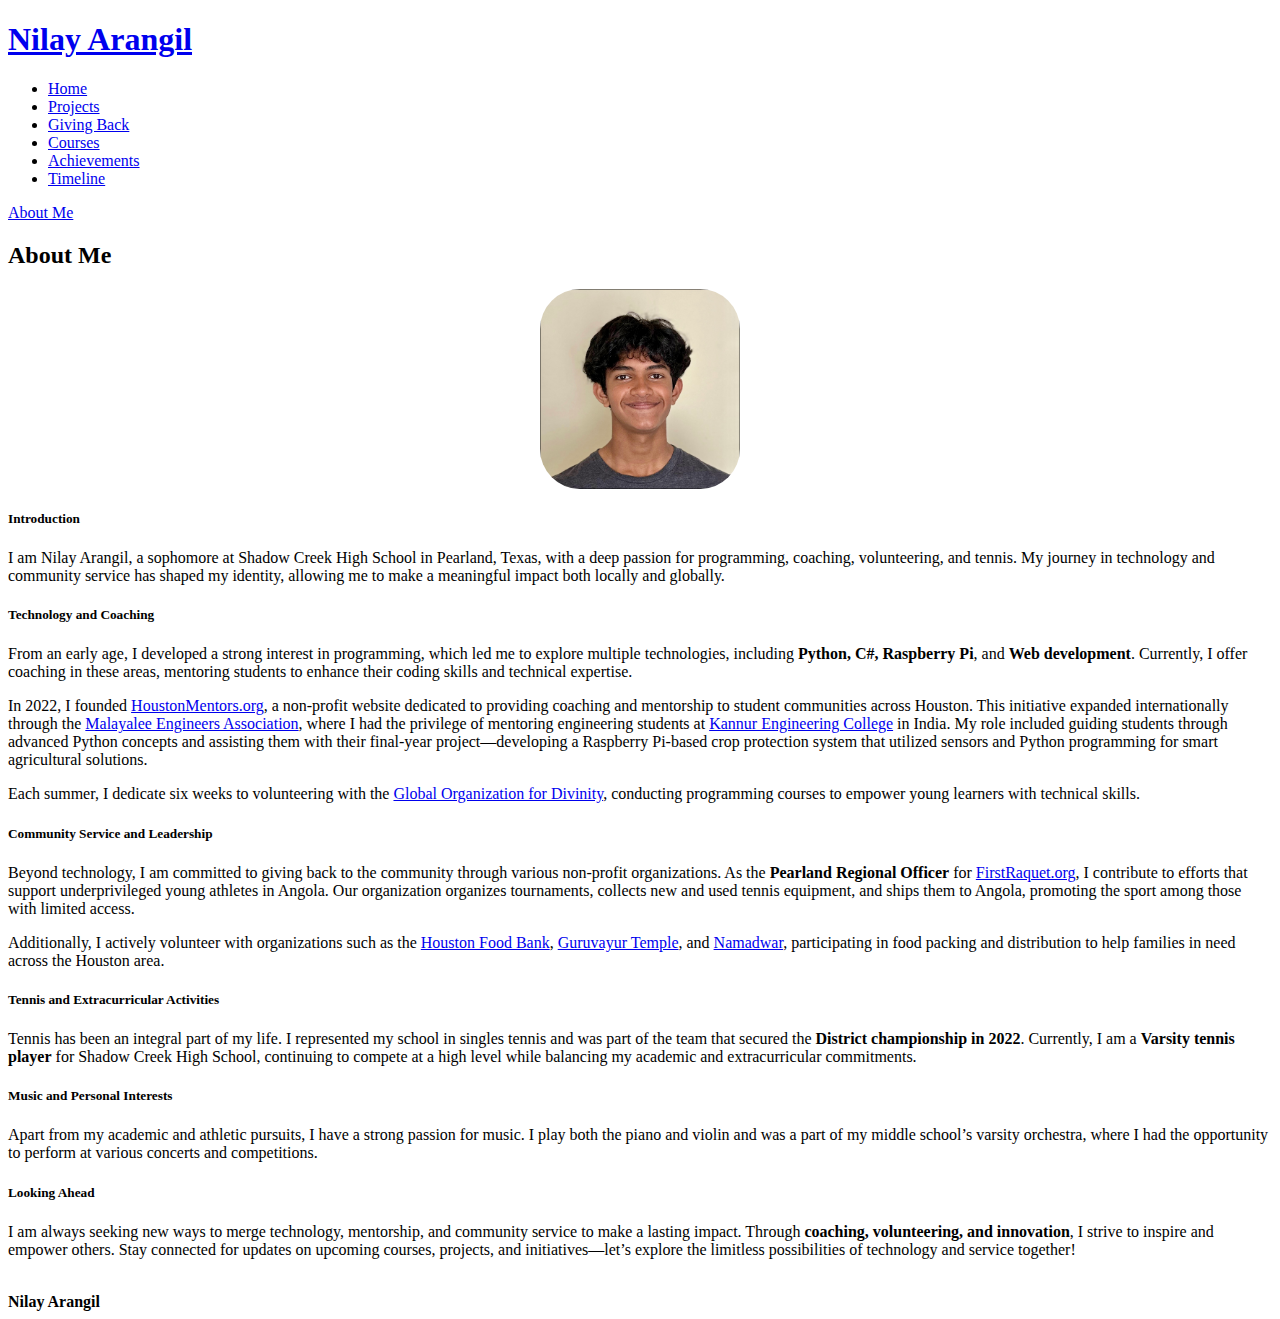
<file: about.html>
<!DOCTYPE html>
<html lang="en">
   <head>
      <div id="header"></div>
   </head>
   <body>
      <!-- ======= Header ======= -->
      <header id="header" class="fixed-top">
       <div class="container d-flex align-items-center">
   
         <h1 class="logo me-auto"><a href="index.html">Nilay Arangil</a></h1>
         <!-- Uncomment below if you prefer to use an image logo -->
         <!-- <a href="index.html" class="logo me-auto"><img src="assets/img/nilaylogo.png" alt="" class="img-fluid"></a> -->
   
         <nav id="navbar" class="navbar order-last order-lg-0">
           <ul>
             <li><a class="active" href="index.html">Home</a></li>             
             <li><a href="projects.html">Projects</a></li>
             <li><a href="givingback.html">Giving Back</a></li>
             <li><a href="courses.html">Courses</a></li>
             <li><a href="achievements.html">Achievements</a></li>
             <li><a href="timeline.html">Timeline</a></li>
           </ul>
           <i class="bi bi-list mobile-nav-toggle"></i>
         </nav><!-- .navbar -->
   
         <a href="about.html" class="get-started-btn">About Me</a>
   
       </div>
     </header>
      <!-- End Header -->
      <main id="main">
         <!-- ======= Breadcrumbs ======= -->
         <div class="breadcrumbs" data-aos="fade-in">
            <div class="container">
               <h2>About Me</h2>
            </div>
         </div>
         <!-- End Breadcrumbs -->
         <!-- ======= About Section ======= -->
         <section id="about" class="about">
            <div class="container" data-aos="fade-up">
               <div class="row">
                  <div class="col-lg-12 pt-4 pt-lg-0 order-2 order-lg-1 content">
                     <p><img src="assets/img/trainers/nilay.jpg" alt="Avatar" style="width:200px;border-radius: 20%;display: block;margin-left: auto; margin-right: auto;"></p>
                     <h5>Introduction</h5>
                     <p>I am Nilay Arangil, a sophomore at Shadow Creek High School in Pearland, Texas, with a deep passion for programming, coaching, volunteering, and tennis. My journey in technology and community service has shaped my identity, allowing me to make a meaningful impact both locally and globally.</p>
                     <h5>Technology and Coaching</h5>
                     <p>From an early age, I developed a strong interest in programming, which led me to explore multiple technologies, including <b>Python, C#, Raspberry Pi</b>, and <b>Web development</b>. Currently, I offer coaching in these areas, mentoring students to enhance their coding skills and technical expertise.</p>
                     <p>In 2022, I founded <a href="https://nilayarangil.com/houstonmentors/index.html" target="_blank">HoustonMentors.org</a>, a non-profit website dedicated to providing coaching and mentorship to student communities across Houston. This initiative expanded internationally through the <a href="https://meahouston.org/" target="_blank">Malayalee Engineers Association</a>, where I had the privilege of mentoring engineering students at <a href="https://www.gcek.ac.in/cse.php" target="_blank">Kannur Engineering College</a> in India. My role included guiding students through advanced Python concepts and assisting them with their final-year project—developing a Raspberry Pi-based crop protection system that utilized sensors and Python programming for smart agricultural solutions.</p>
                     <p>Each summer, I dedicate six weeks to volunteering with the <a href="https://godivinity.org/activities/" target="_blank">Global Organization for Divinity</a>, conducting programming courses to empower young learners with technical skills.</p>
                     <h5>Community Service and Leadership</h5>
                     <p>Beyond technology, I am committed to giving back to the community through various non-profit organizations. As the <b>Pearland Regional Officer</b> for <a href="https://firstracquet.org/" target="_blank">FirstRaquet.org</a>, I contribute to efforts that support underprivileged young athletes in Angola. Our organization organizes tournaments, collects new and used tennis equipment, and ships them to Angola, promoting the sport among those with limited access.</p>
                     <p>Additionally, I actively volunteer with organizations such as the <a href="https://www.houstonfoodbank.org/" target="_blank">Houston Food Bank</a>, <a href="https://www.guruvayur.us/#/home" target="_blank">Guruvayur Temple</a>, and <a href="https://godivinity.org/activities/" target="_blank">Namadwar</a>, participating in food packing and distribution to help families in need across the Houston area.</p>
                     <h5>Tennis and Extracurricular Activities</h5>
                     <p>Tennis has been an integral part of my life. I represented my school in singles tennis and was part of the team that secured the <b>District championship in 2022</b>. Currently, I am a <b>Varsity tennis player</b> for Shadow Creek High School, continuing to compete at a high level while balancing my academic and extracurricular commitments.</p>
                     <h5>Music and Personal Interests</h5>
                     <p>Apart from my academic and athletic pursuits, I have a strong passion for music. I play both the piano and violin and was a part of my middle school’s varsity orchestra, where I had the opportunity to perform at various concerts and competitions.</p>
                     <h5>Looking Ahead</h5>
                     <p>I am always seeking new ways to merge technology, mentorship, and community service to make a lasting impact. Through <b>coaching, volunteering, and innovation</b>, I strive to inspire and empower others. Stay connected for updates on upcoming courses, projects, and initiatives—let’s explore the limitless possibilities of technology and service together!</p>
                     <br/>
                     <b>Nilay Arangil</b>
                  </div>
               </div>
            </div>
         </section>
         <!-- End About Section -->       
      </main>
      <!-- End #main -->
      <div id="footer"></div>
      <div id="preloader"></div>
      <a href="#" class="back-to-top d-flex align-items-center justify-content-center"><i class="bi bi-arrow-up-short"></i></a>
      <!-- Vendor JS Files -->
      <script src="https://code.jquery.com/jquery-3.7.1.min.js" integrity="sha256-/JqT3SQfawRcv/BIHPThkBvs0OEvtFFmqPF/lYI/Cxo="  crossorigin="anonymous"></script>
      <script src="assets/vendor/purecounter/purecounter.js"></script>
      <script src="assets/vendor/aos/aos.js"></script>
      <script src="assets/vendor/bootstrap/js/bootstrap.bundle.min.js"></script>
      <script src="assets/vendor/swiper/swiper-bundle.min.js"></script>
      <script src="assets/vendor/php-email-form/validate.js"></script>
      <!-- Template Main JS File -->
      <script src="assets/js/main.js"></script>
      <script> 
         $(function(){ 
           $("#header").load("header.html");            
           $("#footer").load("footer.html"); 
         });
      </script>
   </body>
</html>
</file>
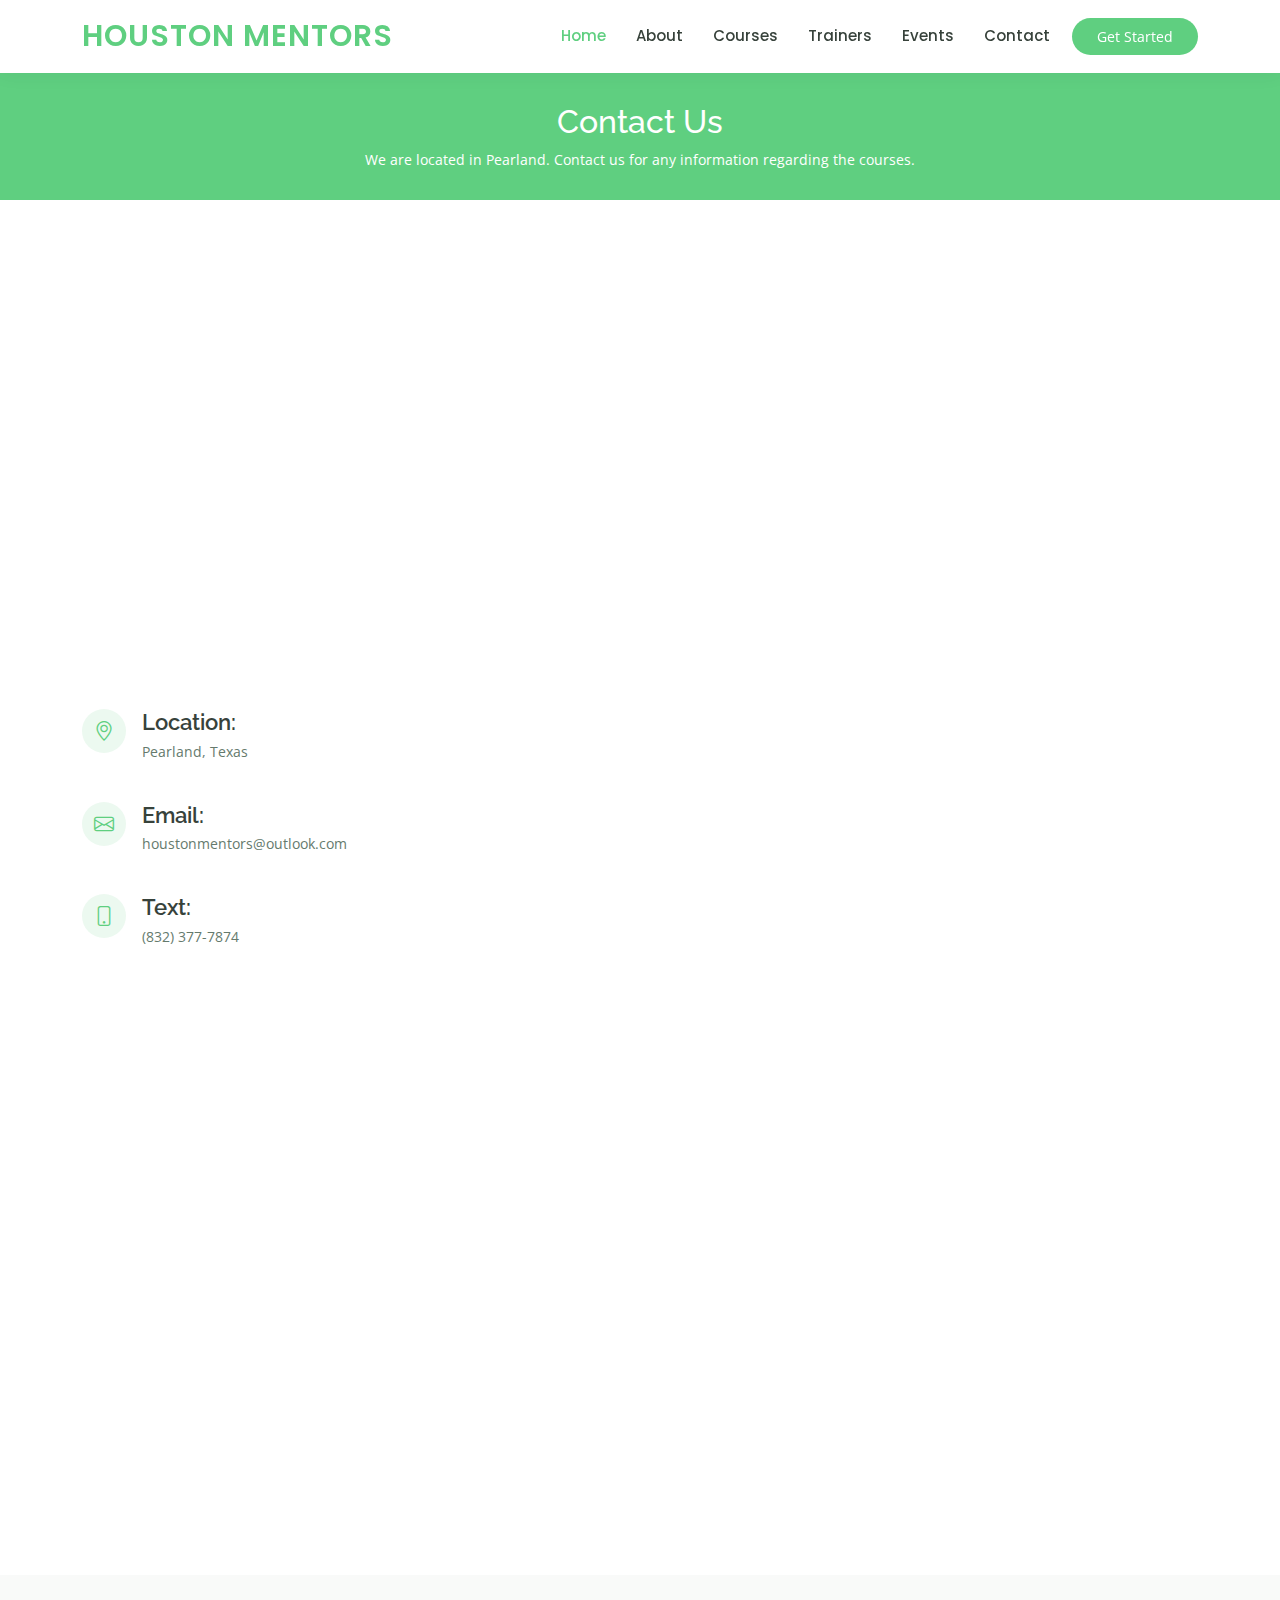
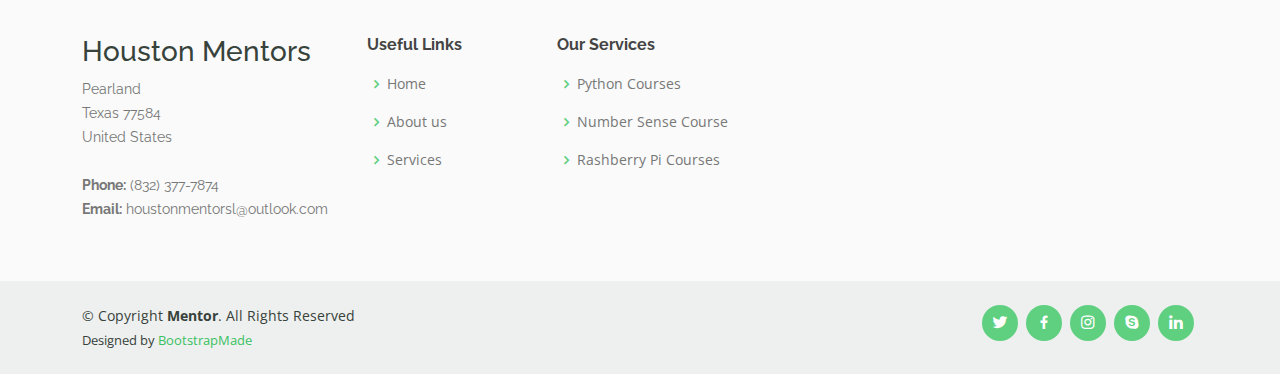
<file: contact.html>
<!DOCTYPE html>
<html lang="en">

<head>
  <meta charset="utf-8">
  <meta content="width=device-width, initial-scale=1.0" name="viewport">

  <title>Houston Mentors</title>
  <meta content="Houston Mentors help teach houston communities how to code and apply to solve real world problems. We offer python, raspberry and number sense courses." name="description">
  <meta content="Houston, Raspberry, Raspberry Pi, Python, Number Sense, Houston Mentors, Houston Charity, Houston Fundraiser,Houston Tutors, Houston Coding, Houston Programming, Houston Python, Houston Number Sense, Houston C#, Houston Raspberry," name="keywords">
  <meta property="og:title" content="Houston Mentors teaching Houston communities to code">
  <meta property="og:description" content="Houston Mentors help teach houston communities how to code and apply to solve real world problems. We offer python, raspberry and number sense courses.">

  <!-- Favicons -->
  <link href="assets/img/favicon.png" rel="icon">
  <link href="assets/img/apple-touch-icon.png" rel="apple-touch-icon">

  <!-- Google Fonts -->
  <link href="https://fonts.googleapis.com/css?family=Open+Sans:300,300i,400,400i,600,600i,700,700i|Raleway:300,300i,400,400i,500,500i,600,600i,700,700i|Poppins:300,300i,400,400i,500,500i,600,600i,700,700i" rel="stylesheet">

  <!-- Vendor CSS Files -->
  <link href="assets/vendor/animate.css/animate.min.css" rel="stylesheet">
  <link href="assets/vendor/aos/aos.css" rel="stylesheet">
  <link href="assets/vendor/bootstrap/css/bootstrap.min.css" rel="stylesheet">
  <link href="assets/vendor/bootstrap-icons/bootstrap-icons.css" rel="stylesheet">
  <link href="assets/vendor/boxicons/css/boxicons.min.css" rel="stylesheet">
  <link href="assets/vendor/remixicon/remixicon.css" rel="stylesheet">
  <link href="assets/vendor/swiper/swiper-bundle.min.css" rel="stylesheet">

  <!-- Template Main CSS File -->
  <link href="assets/css/style.css" rel="stylesheet">
</head>

<body>

 <!-- ======= Header ======= -->
  <header id="header" class="fixed-top">
    <div class="container d-flex align-items-center">

      <h1 class="logo me-auto"><a href="index.html">Houston Mentors</a></h1>
      <!-- Uncomment below if you prefer to use an image logo -->
      <!-- <a href="index.html" class="logo me-auto"><img src="assets/img/logo.png" alt="" class="img-fluid"></a>-->

      <nav id="navbar" class="navbar order-last order-lg-0">
        <ul>
          <li><a class="active" href="index.html">Home</a></li>
          <li><a href="about.html">About</a></li>
          <li><a href="courses.html">Courses</a></li>
          <li><a href="trainers.html">Trainers</a></li>
          <li><a href="events.html">Events</a></li>
          <li><a href="contact.html">Contact</a></li>
        </ul>
        <i class="bi bi-list mobile-nav-toggle"></i>
      </nav><!-- .navbar -->

      <a href="courses.html" class="get-started-btn">Get Started</a>

    </div>
  </header><!-- End Header -->

  <main id="main">

    <!-- ======= Breadcrumbs ======= -->
    <div class="breadcrumbs" data-aos="fade-in">
      <div class="container">
        <h2>Contact Us</h2>
        <p>We are located in Pearland. Contact us for any information regarding the courses.</p>
      </div>
    </div><!-- End Breadcrumbs -->

    <!-- ======= Contact Section ======= -->
    <section id="contact" class="contact">
      <div data-aos="fade-up">
       <iframe src="https://www.google.com/maps/embed?pb=!1m18!1m12!1m3!1d27759.620894831263!2d-95.41619598565867!3d29.57598207456183!2m3!1f0!2f0!3f0!3m2!1i1024!2i768!4f13.1!3m3!1m2!1s0x8640924b27c1537d%3A0xa2020c012b365741!2sPearland%2C%20TX%2077584!5e0!3m2!1sen!2sus!4v1645837067052!5m2!1sen!2sus" width="100%" height="450" style="border:0;" allowfullscreen="" loading="lazy"></iframe>
      </div>

      <div class="container" data-aos="fade-up">

        <div class="row mt-5">

          <div class="col-lg-4">
            <div class="info">
              <div class="address">
                <i class="bi bi-geo-alt"></i>
                <h4>Location:</h4>
                <p>Pearland, Texas</p>
              </div>

              <div class="email">
                <i class="bi bi-envelope"></i>
                <h4>Email:</h4>
                <p>houstonmentors@outlook.com</p>
              </div>

              <div class="phone">
                <i class="bi bi-phone"></i>
                <h4>Text:</h4>
                <p>(832) 377-7874‬</p>
              </div>

            </div>

          </div>

          <div class="col-lg-8 mt-5 mt-lg-0">

		<iframe src="https://docs.google.com/forms/d/e/1FAIpQLSegJeXpyiD_jUJpf-DYMQCmtahlxaIhgEGcfQaPGQ8NDofN3g/viewform?embedded=true" width="100%" height="800" frameborder="0" marginheight="0" marginwidth="0">Loading…</iframe>

          </div>

        </div>

      </div>
    </section><!-- End Contact Section -->

  </main><!-- End #main -->

   <!-- ======= Footer ======= -->
  <footer id="footer">

    <div class="footer-top">
      <div class="container">
        <div class="row">

          <div class="col-lg-3 col-md-6 footer-contact">
            <h3>Houston Mentors</h3>
            <p>
              Pearland <br>
              Texas 77584<br>
              United States <br><br>
              <strong>Phone:</strong> (832) 377-7874‬<br>
              <strong>Email:</strong> houstonmentorsl@outlook.com<br>
            </p>
          </div>

          <div class="col-lg-2 col-md-6 footer-links">
            <h4>Useful Links</h4>
            <ul>
              <li><i class="bx bx-chevron-right"></i> <a href="#">Home</a></li>
              <li><i class="bx bx-chevron-right"></i> <a href="#">About us</a></li>
              <li><i class="bx bx-chevron-right"></i> <a href="#">Services</a></li>             
            </ul>
          </div>

          <div class="col-lg-3 col-md-6 footer-links">
            <h4>Our Services</h4>
            <ul>
              <li><i class="bx bx-chevron-right"></i> <a href="#">Python Courses</a></li>
              <li><i class="bx bx-chevron-right"></i> <a href="#">Number Sense Course</a></li>
              <li><i class="bx bx-chevron-right"></i> <a href="#">Rashberry Pi Courses</a></li>
            </ul>
          </div>        

        </div>
      </div>
    </div>

    <div class="container d-md-flex py-4">

      <div class="me-md-auto text-center text-md-start">
        <div class="copyright">
          &copy; Copyright <strong><span>Mentor</span></strong>. All Rights Reserved
        </div>
        <div class="credits">         
          Designed by <a href="https://bootstrapmade.com/">BootstrapMade</a>
        </div>
      </div>
      <div class="social-links text-center text-md-right pt-3 pt-md-0">
        <a href="#" class="twitter"><i class="bx bxl-twitter"></i></a>
        <a href="#" class="facebook"><i class="bx bxl-facebook"></i></a>
        <a href="#" class="instagram"><i class="bx bxl-instagram"></i></a>
        <a href="#" class="google-plus"><i class="bx bxl-skype"></i></a>
        <a href="#" class="linkedin"><i class="bx bxl-linkedin"></i></a>
      </div>
    </div>
  </footer><!-- End Footer -->

  <div id="preloader"></div>
  <a href="#" class="back-to-top d-flex align-items-center justify-content-center"><i class="bi bi-arrow-up-short"></i></a>

  <!-- Vendor JS Files -->
  <script src="assets/vendor/purecounter/purecounter.js"></script>
  <script src="assets/vendor/aos/aos.js"></script>
  <script src="assets/vendor/bootstrap/js/bootstrap.bundle.min.js"></script>
  <script src="assets/vendor/swiper/swiper-bundle.min.js"></script>
  <script src="assets/vendor/php-email-form/validate.js"></script>

  <!-- Template Main JS File -->
  <script src="assets/js/main.js"></script>

</body>

</html>
</file>
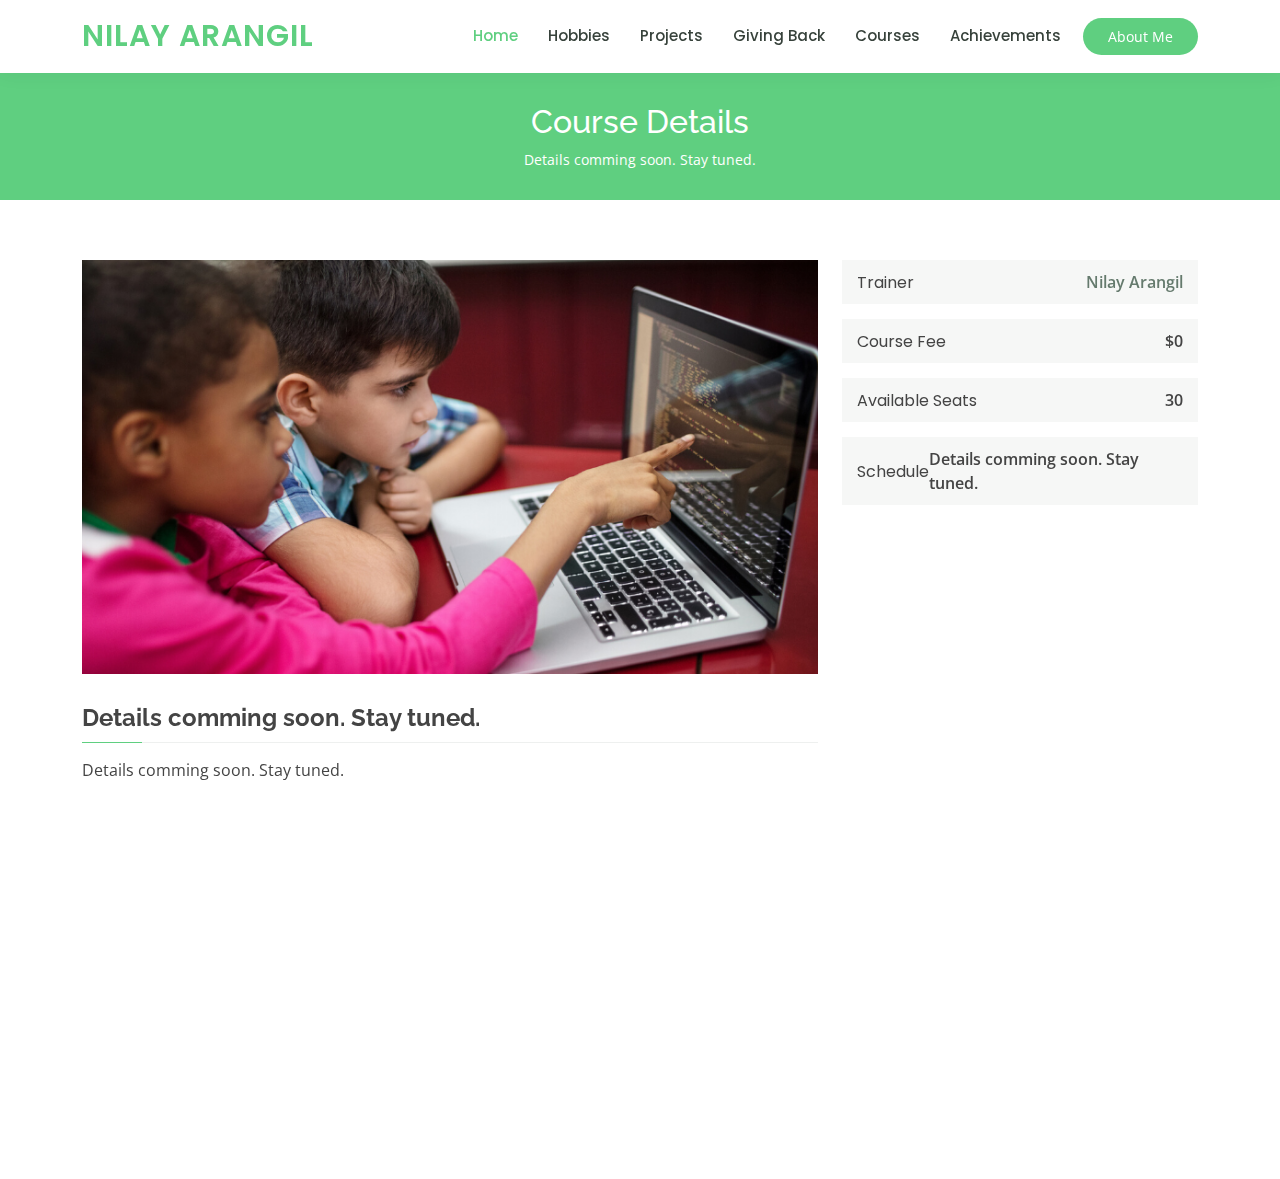
<file: course-details.html>
<!DOCTYPE html>
<html lang="en">
   <head>
      <meta charset="utf-8">
        <meta content="width=device-width, initial-scale=1.0" name="viewport">
      
        <title>Nilay Arangil</title>
        <meta content="Welcome to my digital space! I am Nilay Arangil, a passionate coder and tennis lover. I love creating engaging courses for learners worldwide and exploring the fusion of code with Raspberry Pi projects. Beyond coding, I'm a musician, tennis player, and chess enthusiast. Join me on this dynamic journey of creativity, learning, and diverse interests" name="description">
        <meta content="Nilay Arangil, Houston, Raspberry, Raspberry Pi, Python, C#, Java, JavaScript, HTML, CSS, Bootstrap, Number Sense, Tennis, Houston Charity, Houston Fundraiser, Houston Tutors, Houston Coding, Houston Programming, houstonmentors.com, " name="keywords">
        <meta property="og:title" content="Personal website of Nilay Arangil">
        <meta property="og:description" content="Welcome to my digital space! I am Nilay Arangil, a passionate coder and tennis lover. I love creating engaging courses for learners worldwide and exploring the fusion of code with Raspberry Pi projects. Beyond coding, I'm a musician, tennis player, and chess enthusiast. Join me on this dynamic journey of creativity, learning, and diverse interests">
      
      
        <!-- Favicons -->
        <link href="assets/img/favicon.png" rel="icon">
        <link href="assets/img/apple-touch-icon.png" rel="apple-touch-icon">
      
        <!-- Google Fonts -->
        <link href="https://fonts.googleapis.com/css?family=Open+Sans:300,300i,400,400i,600,600i,700,700i|Raleway:300,300i,400,400i,500,500i,600,600i,700,700i|Poppins:300,300i,400,400i,500,500i,600,600i,700,700i" rel="stylesheet">
      
        <!-- Vendor CSS Files -->
        <link href="assets/vendor/animate.css/animate.min.css" rel="stylesheet">
        <link href="assets/vendor/aos/aos.css" rel="stylesheet">
        <link href="assets/vendor/bootstrap/css/bootstrap.min.css" rel="stylesheet">
        <link href="assets/vendor/bootstrap-icons/bootstrap-icons.css" rel="stylesheet">
        <link href="assets/vendor/boxicons/css/boxicons.min.css" rel="stylesheet">
        <link href="assets/vendor/remixicon/remixicon.css" rel="stylesheet">
        <link href="assets/vendor/swiper/swiper-bundle.min.css" rel="stylesheet">
      
        <!-- Template Main CSS File -->
        <link href="assets/css/style.css" rel="stylesheet"> 
   </head>
   <body>
      <!-- ======= Header ======= -->      
      <header id="header" class="fixed-top">
       <div class="container d-flex align-items-center">
   
         <h1 class="logo me-auto"><a href="index.html">Nilay Arangil</a></h1>
         <!-- Uncomment below if you prefer to use an image logo -->
         <!-- <a href="index.html" class="logo me-auto"><img src="assets/img/nilaylogo.png" alt="" class="img-fluid"></a> -->
   
         <nav id="navbar" class="navbar order-last order-lg-0">
           <ul>
             <li><a class="active" href="index.html">Home</a></li>
             <li><a href="hobbies.html">Hobbies</a></li>
             <li><a href="projects.html">Projects</a></li>
             <li><a href="givingback.html">Giving Back</a></li>
             <li><a href="courses.html">Courses</a></li>
             <li><a href="achievements.html">Achievements</a></li>
           </ul>
           <i class="bi bi-list mobile-nav-toggle"></i>
         </nav><!-- .navbar -->
   
         <a href="about.html" class="get-started-btn">About Me</a>
   
       </div>
     </header>
      <!-- End Header -->
      <main id="main">
         <!-- ======= Breadcrumbs ======= -->
         <div class="breadcrumbs" data-aos="fade-in">
            <div class="container">
               <h2>Course Details</h2>
               <p>Details comming soon. Stay tuned. </p>
            </div>
         </div>
         <!-- End Breadcrumbs -->
         <!-- ======= Cource Details Section ======= -->
         <section id="course-details" class="course-details">
            <div class="container" data-aos="fade-up">
               <div class="row">
                  <div class="col-lg-8">
                     <img src="assets/img/coursedetails1.png" class="img-fluid" alt="">
                     <h3>Details comming soon. Stay tuned.</h3>
                     <p>
                        Details comming soon. Stay tuned.
                     </p>
                  </div>
                  <div class="col-lg-4">
                     <div class="course-info d-flex justify-content-between align-items-center">
                        <h5>Trainer</h5>
                        <p><a href="#">Nilay Arangil</a></p>
                     </div>
                     <div class="course-info d-flex justify-content-between align-items-center">
                        <h5>Course Fee</h5>
                        <p>$0</p>
                     </div>
                     <div class="course-info d-flex justify-content-between align-items-center">
                        <h5>Available Seats</h5>
                        <p>30</p>
                     </div>
                     <div class="course-info d-flex justify-content-between align-items-center">
                        <h5>Schedule</h5>
                        <p>Details comming soon. Stay tuned.</p>
                     </div>
                  </div>
               </div>
            </div>
         </section>
         <!-- End Cource Details Section -->
         <!-- ======= Cource Details Tabs Section ======= -->
         <section id="cource-details-tabs" class="cource-details-tabs">
            <div class="container" data-aos="fade-up">
               <div class="row">
                  <div class="col-lg-3">
                     <ul class="nav nav-tabs flex-column">
                        <li class="nav-item">
                           <a class="nav-link active show" data-bs-toggle="tab" href="#tab-1">Modi sit est</a>
                        </li>
                        <li class="nav-item">
                           <a class="nav-link" data-bs-toggle="tab" href="#tab-2">Unde praesentium sed</a>
                        </li>
                        <li class="nav-item">
                           <a class="nav-link" data-bs-toggle="tab" href="#tab-3">Pariatur explicabo vel</a>
                        </li>
                        <li class="nav-item">
                           <a class="nav-link" data-bs-toggle="tab" href="#tab-4">Nostrum qui quasi</a>
                        </li>
                        <li class="nav-item">
                           <a class="nav-link" data-bs-toggle="tab" href="#tab-5">Iusto ut expedita aut</a>
                        </li>
                     </ul>
                  </div>
                  <div class="col-lg-9 mt-4 mt-lg-0">
                     <div class="tab-content">
                        <div class="tab-pane active show" id="tab-1">
                           <div class="row">
                              <div class="col-lg-8 details order-2 order-lg-1">
                                 <h3>Architecto ut aperiam autem id</h3>
                                 <p class="fst-italic">Qui laudantium consequatur laborum sit qui ad sapiente dila parde sonata raqer a videna mareta paulona marka</p>
                                 <p>Et nobis maiores eius. Voluptatibus ut enim blanditiis atque harum sint. Laborum eos ipsum ipsa odit magni. Incidunt hic ut molestiae aut qui. Est repellat minima eveniet eius et quis magni nihil. Consequatur dolorem quaerat quos qui similique accusamus nostrum rem vero</p>
                              </div>
                              <div class="col-lg-4 text-center order-1 order-lg-2">
                                 <img src="assets/img/course-details-tab-1.png" alt="" class="img-fluid">
                              </div>
                           </div>
                        </div>
                        <div class="tab-pane" id="tab-2">
                           <div class="row">
                              <div class="col-lg-8 details order-2 order-lg-1">
                                 <h3>Et blanditiis nemo veritatis excepturi</h3>
                                 <p class="fst-italic">Qui laudantium consequatur laborum sit qui ad sapiente dila parde sonata raqer a videna mareta paulona marka</p>
                                 <p>Ea ipsum voluptatem consequatur quis est. Illum error ullam omnis quia et reiciendis sunt sunt est. Non aliquid repellendus itaque accusamus eius et velit ipsa voluptates. Optio nesciunt eaque beatae accusamus lerode pakto madirna desera vafle de nideran pal</p>
                              </div>
                              <div class="col-lg-4 text-center order-1 order-lg-2">
                                 <img src="assets/img/course-details-tab-2.png" alt="" class="img-fluid">
                              </div>
                           </div>
                        </div>
                        <div class="tab-pane" id="tab-3">
                           <div class="row">
                              <div class="col-lg-8 details order-2 order-lg-1">
                                 <h3>Impedit facilis occaecati odio neque aperiam sit</h3>
                                 <p class="fst-italic">Eos voluptatibus quo. Odio similique illum id quidem non enim fuga. Qui natus non sunt dicta dolor et. In asperiores velit quaerat perferendis aut</p>
                                 <p>Iure officiis odit rerum. Harum sequi eum illum corrupti culpa veritatis quisquam. Neque necessitatibus illo rerum eum ut. Commodi ipsam minima molestiae sed laboriosam a iste odio. Earum odit nesciunt fugiat sit ullam. Soluta et harum voluptatem optio quae</p>
                              </div>
                              <div class="col-lg-4 text-center order-1 order-lg-2">
                                 <img src="assets/img/course-details-tab-3.png" alt="" class="img-fluid">
                              </div>
                           </div>
                        </div>
                        <div class="tab-pane" id="tab-4">
                           <div class="row">
                              <div class="col-lg-8 details order-2 order-lg-1">
                                 <h3>Fuga dolores inventore laboriosam ut est accusamus laboriosam dolore</h3>
                                 <p class="fst-italic">Totam aperiam accusamus. Repellat consequuntur iure voluptas iure porro quis delectus</p>
                                 <p>Eaque consequuntur consequuntur libero expedita in voluptas. Nostrum ipsam necessitatibus aliquam fugiat debitis quis velit. Eum ex maxime error in consequatur corporis atque. Eligendi asperiores sed qui veritatis aperiam quia a laborum inventore</p>
                              </div>
                              <div class="col-lg-4 text-center order-1 order-lg-2">
                                 <img src="assets/img/course-details-tab-4.png" alt="" class="img-fluid">
                              </div>
                           </div>
                        </div>
                        <div class="tab-pane" id="tab-5">
                           <div class="row">
                              <div class="col-lg-8 details order-2 order-lg-1">
                                 <h3>Est eveniet ipsam sindera pad rone matrelat sando reda</h3>
                                 <p class="fst-italic">Omnis blanditiis saepe eos autem qui sunt debitis porro quia.</p>
                                 <p>Exercitationem nostrum omnis. Ut reiciendis repudiandae minus. Omnis recusandae ut non quam ut quod eius qui. Ipsum quia odit vero atque qui quibusdam amet. Occaecati sed est sint aut vitae molestiae voluptate vel</p>
                              </div>
                              <div class="col-lg-4 text-center order-1 order-lg-2">
                                 <img src="assets/img/course-details-tab-5.png" alt="" class="img-fluid">
                              </div>
                           </div>
                        </div>
                     </div>
                  </div>
               </div>
            </div>
         </section>
         <!-- End Cource Details Tabs Section -->
      </main>
      <!-- End #main -->
      <div id="footer"></div>
      <div id="preloader"></div>
      <a href="#" class="back-to-top d-flex align-items-center justify-content-center"><i class="bi bi-arrow-up-short"></i></a>
      <!-- Vendor JS Files -->
      <script src="https://code.jquery.com/jquery-3.7.1.min.js" integrity="sha256-/JqT3SQfawRcv/BIHPThkBvs0OEvtFFmqPF/lYI/Cxo="  crossorigin="anonymous"></script>
      <script src="assets/vendor/purecounter/purecounter.js"></script>
      <script src="assets/vendor/aos/aos.js"></script>
      <script src="assets/vendor/bootstrap/js/bootstrap.bundle.min.js"></script>
      <script src="assets/vendor/swiper/swiper-bundle.min.js"></script>
      <script src="assets/vendor/php-email-form/validate.js"></script>
      <!-- Template Main JS File -->
      <script src="assets/js/main.js"></script>
      <script> 
         $(function(){                 
           $("#footer").load("footer.html"); 
         });
      </script>
   </body>
</html>
</file>
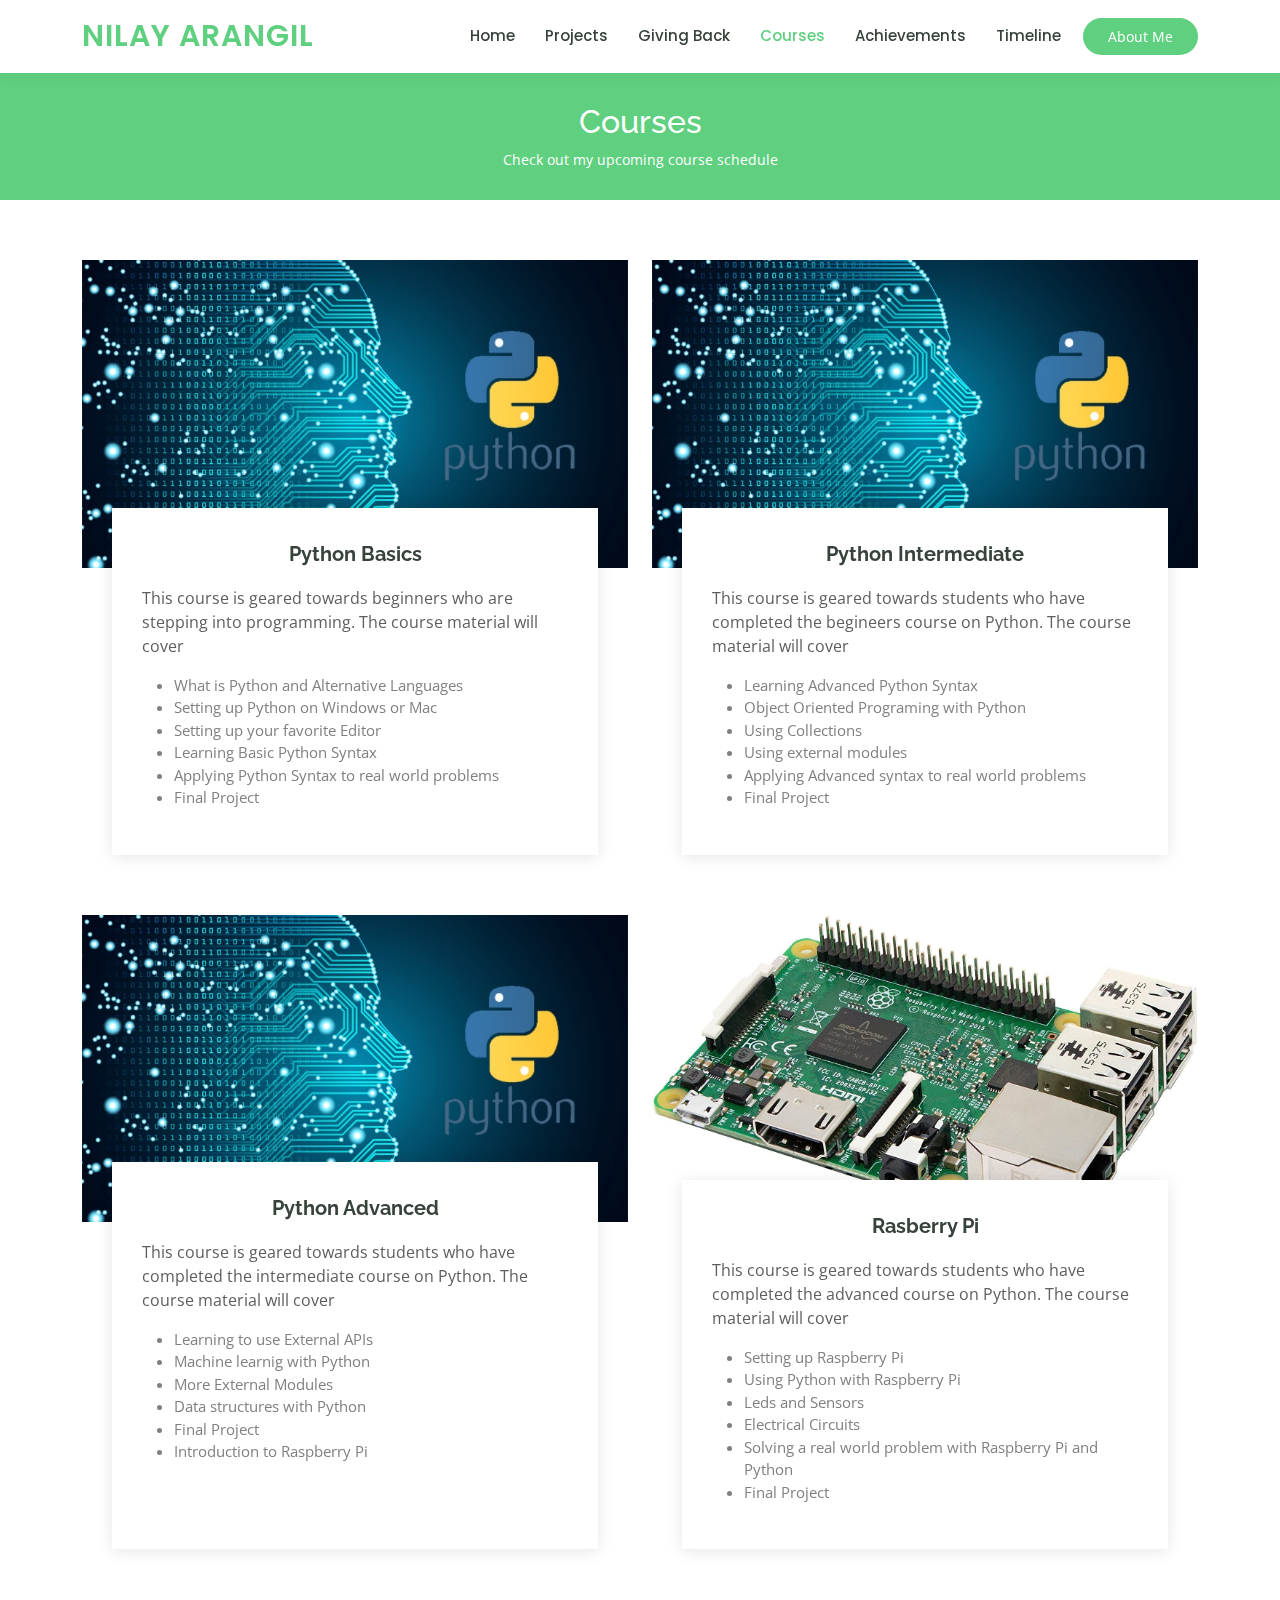
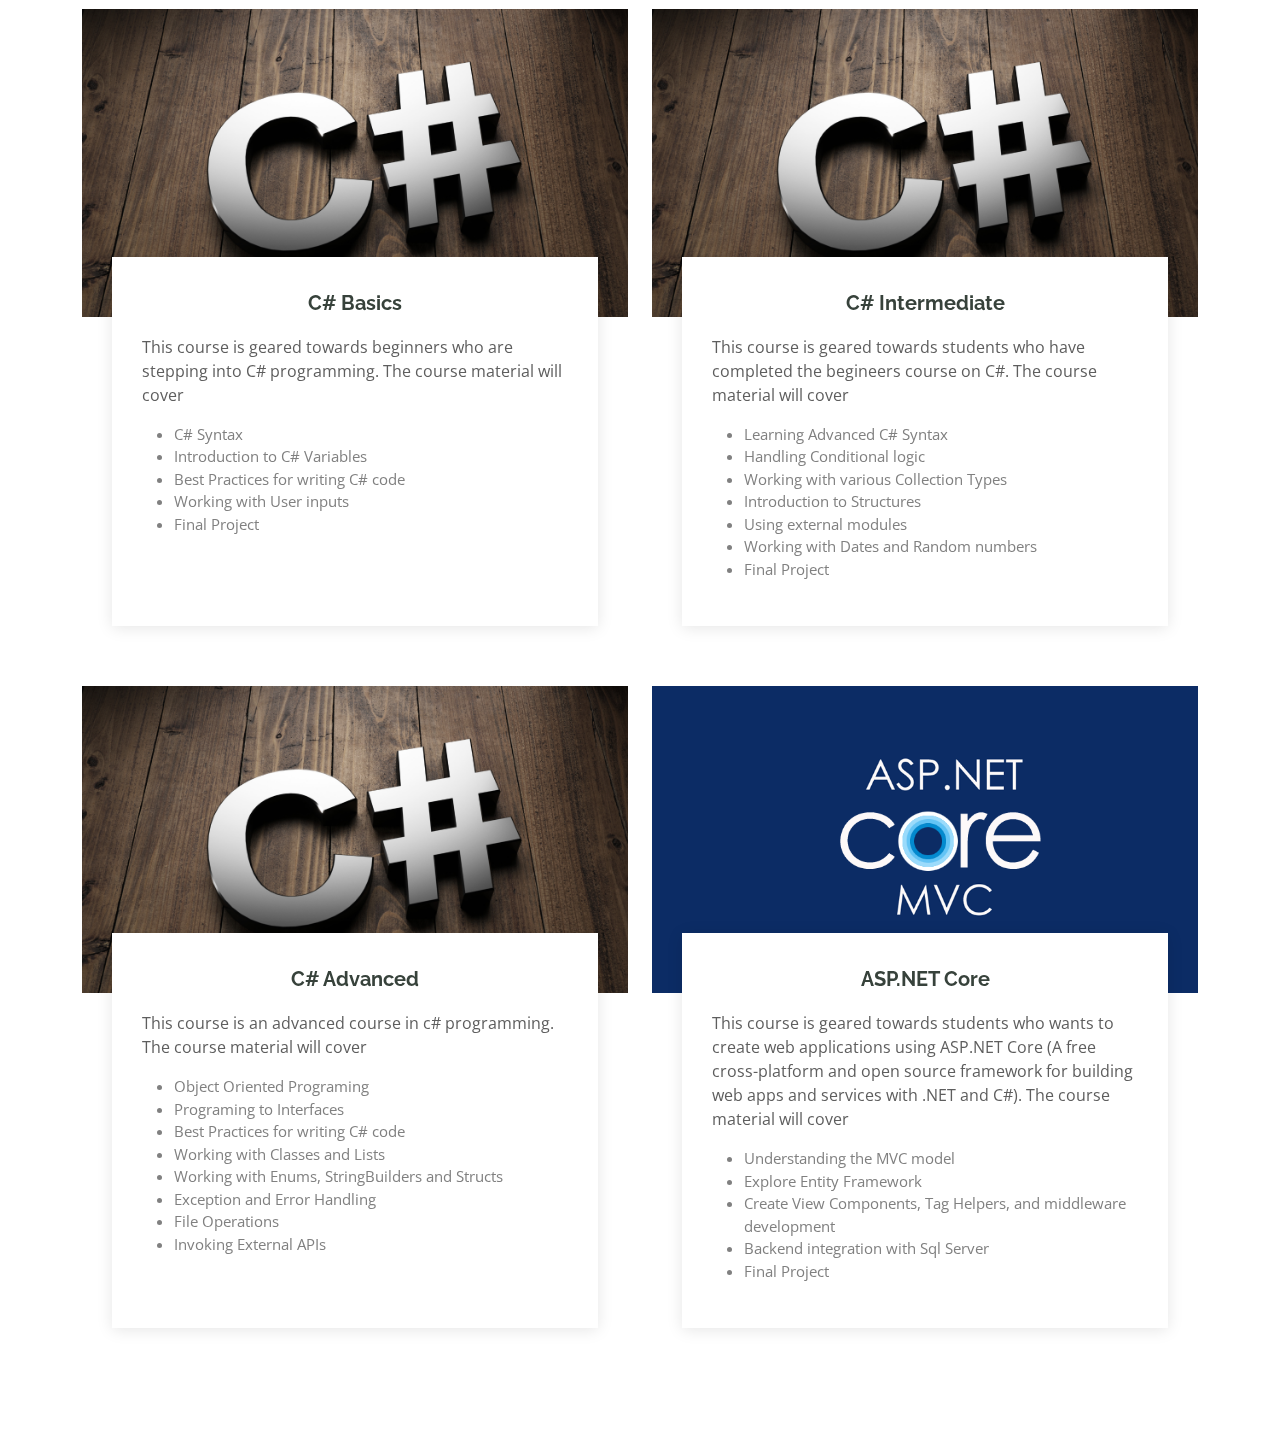
<file: courses.html>
<!DOCTYPE html>
<html lang="en">
   <head>
      <meta charset="utf-8">
      <meta content="width=device-width, initial-scale=1.0" name="viewport">
      <title>Nilay Arangil</title>
      <meta content="Welcome to my digital space! I am Nilay Arangil, a passionate coder and tennis lover. I love creating engaging courses for learners worldwide and exploring the fusion of code with Raspberry Pi projects. Beyond coding, I'm a musician, tennis player, and chess enthusiast. Join me on this dynamic journey of creativity, learning, and diverse interests" name="description">
      <meta content="Nilay Arangil, Houston, Raspberry, Raspberry Pi, Python, C#, Java, JavaScript, HTML, CSS, Bootstrap, Number Sense, Tennis, Houston Charity, Houston Fundraiser, Houston Tutors, Houston Coding, Houston Programming, houstonmentors.com, " name="keywords">
      <meta property="og:title" content="Personal website of Nilay Arangil">
      <meta property="og:description" content="Welcome to my digital space! I am Nilay Arangil, a passionate coder and tennis lover. I love creating engaging courses for learners worldwide and exploring the fusion of code with Raspberry Pi projects. Beyond coding, I'm a musician, tennis player, and chess enthusiast. Join me on this dynamic journey of creativity, learning, and diverse interests">
      <!-- Favicons -->
      <link href="assets/img/favicon.png" rel="icon">
      <link href="assets/img/apple-touch-icon.png" rel="apple-touch-icon">
      <!-- Google Fonts -->
      <link href="https://fonts.googleapis.com/css?family=Open+Sans:300,300i,400,400i,600,600i,700,700i|Raleway:300,300i,400,400i,500,500i,600,600i,700,700i|Poppins:300,300i,400,400i,500,500i,600,600i,700,700i" rel="stylesheet">
      <!-- Vendor CSS Files -->
      <link href="assets/vendor/animate.css/animate.min.css" rel="stylesheet">
      <link href="assets/vendor/aos/aos.css" rel="stylesheet">
      <link href="assets/vendor/bootstrap/css/bootstrap.min.css" rel="stylesheet">
      <link href="assets/vendor/bootstrap-icons/bootstrap-icons.css" rel="stylesheet">
      <link href="assets/vendor/boxicons/css/boxicons.min.css" rel="stylesheet">
      <link href="assets/vendor/remixicon/remixicon.css" rel="stylesheet">
      <link href="assets/vendor/swiper/swiper-bundle.min.css" rel="stylesheet">
      <!-- Template Main CSS File -->
      <link href="assets/css/style.css" rel="stylesheet">
   </head>
   <body>
      <!-- ======= Header ======= -->
      <header id="header" class="fixed-top">
         <div class="container d-flex align-items-center">
            <h1 class="logo me-auto"><a href="index.html">Nilay Arangil</a></h1>
            <!-- Uncomment below if you prefer to use an image logo -->
            <!-- <a href="index.html" class="logo me-auto"><img src="assets/img/nilaylogo.png" alt="" class="img-fluid"></a> -->
            <nav id="navbar" class="navbar order-last order-lg-0">
               <ul>
                  <li><a href="index.html">Home</a></li>                  
                  <li><a href="projects.html">Projects</a></li>
                  <li><a href="givingback.html">Giving Back</a></li>
                  <li><a class="active" href="courses.html">Courses</a></li>
                  <li><a href="achievements.html">Achievements</a></li>
                  <li><a href="timeline.html">Timeline</a></li>
               </ul>
               <i class="bi bi-list mobile-nav-toggle"></i>
            </nav>
            <!-- .navbar -->
            <a href="about.html" class="get-started-btn">About Me</a>
         </div>
      </header>
      <!-- End Header -->
      <main id="main">
         <!-- ======= Breadcrumbs ======= -->
         <div class="breadcrumbs" data-aos="fade-in">
            <div class="container">
               <h2>Courses</h2>
               <p>Check out my upcoming course schedule</p>
            </div>
         </div>
         <!-- End Breadcrumbs -->
         <!-- ======= Events Section ======= -->
         <section id="events" class="events">
         <div class="container" data-aos="fade-up">
         <div class="row">
            <div class="col-md-6 d-flex align-items-stretch">
               <div class="card">
                  <div class="card-img">
                     <img src="assets/img/python-1.jpg" alt="...">
                  </div>
                  <div class="card-body">
                     <h5 class="card-title"><a href="">Python Basics</a></h5>                    
                     <p class="card-text">This course is geared towards beginners who are stepping into programming. The course material will cover
                     </p>
                     <ul>
                        <li>What is Python and Alternative Languages
                        </li>
                        <li>Setting up Python on Windows or Mac
                        </li>
                        <li>Setting up your favorite Editor
                        </li>
                        <li>Learning Basic Python Syntax
                        </li>
                        <li>Applying Python Syntax to real world problems
                        </li>
                        <li>Final Project
                        </li>                      
                     </ul>
                  </div>
               </div>
            </div>
            <div class="col-md-6 d-flex align-items-stretch">
               <div class="card">
                  <div class="card-img">
                     <img src="assets/img/python-2.jpg" alt="...">
                  </div>
                  <div class="card-body">
                     <h5 class="card-title"><a href="">Python Intermediate</a></h5>                     
                     <p class="card-text">This course is geared towards students who have completed the begineers course on Python. The course material will cover
                     </p>
                     <ul>
                        <li>Learning Advanced Python Syntax
                        </li>
                        <li>Object Oriented Programing with Python
                        </li>
                        <li>Using Collections
                        </li>
                        <li>Using external modules
                        </li>
                        <li>Applying Advanced syntax to real world problems
                        </li>
                        <li>Final Project
                        </li>                       
                     </ul>
                  </div>
               </div>
            </div>
         </div>
         <div class="row">
            <div class="col-md-6 d-flex align-items-stretch">
               <div class="card">
                  <div class="card-img">
                     <img src="assets/img/python-2.jpg" alt="...">
                  </div>
                  <div class="card-body">
                     <h5 class="card-title"><a href="">Python Advanced</a></h5>                     
                     <p class="card-text">This course is geared towards students who have completed the intermediate course on Python. The course material will cover
                     </p>
                     <ul>
                        <li>Learning to use External APIs
                        </li>
                        <li>Machine learnig with Python
                        </li>
                        <li>More External Modules
                        </li>
                        <li>Data structures with Python
                        </li>
                        <li>Final Project
                        </li>
                        <li>Introduction to Raspberry Pi
                        </li>
                     </ul>
                  </div>
               </div>
            </div>
            <div class="col-md-6 d-flex align-items-stretch">
               <div class="card">
                  <div class="card-img">
                     <img src="assets/img/raspberrypi.jpg" alt="...">
                  </div>
                  <div class="card-body">
                     <h5 class="card-title"><a href="">Rasberry Pi</a></h5>                     
                     <p class="card-text">This course is geared towards students who have completed the advanced course on Python. The course material will cover
                     </p>
                     <ul>
                        <li>Setting up Raspberry Pi
                        </li>
                        <li>Using Python with Raspberry Pi
                        </li>
                        <li>Leds and Sensors
                        </li>
                        <li>Electrical Circuits
                        </li>
                        <li>Solving a real world problem with Raspberry Pi and Python
                        </li>
                        <li>Final Project
                        </li>
                     </ul>
                  </div>
               </div>
            </div>
         </div>
         <div class="row">
            <div class="col-md-6 d-flex align-items-stretch">
               <div class="card">
                  <div class="card-img">
                     <img src="assets/img/csharp.png" alt="...">
                  </div>
                  <div class="card-body">
                     <h5 class="card-title"><a href="">C# Basics</a></h5>
                     <p class="card-text">This course is geared towards beginners who are stepping into C# programming. The course material will cover
                     </p>
                     <ul>
                        <li>C# Syntax
                        </li>
                        <li>Introduction to C# Variables
                        </li>
                        <li>Best Practices for writing C# code
                        </li>
                        <li>Working with User inputs
                        </li>
                        <li>Final Project
                        </li>                       
                     </ul>
                  </div>
               </div>
            </div>
            <div class="col-md-6 d-flex align-items-stretch">
               <div class="card">
                  <div class="card-img">
                     <img src="assets/img/csharp.png" alt="...">
                  </div>
                  <div class="card-body">
                     <h5 class="card-title"><a href="">C# Intermediate</a></h5>
                     <p class="card-text">This course is geared towards students who have completed the begineers course on C#. The course material will cover
                     </p>
                     <ul>
                        <li>Learning Advanced C# Syntax
                        </li>
                        <li>Handling Conditional logic
                        </li>
                        <li>Working with various Collection Types
                        </li>
                        <li>Introduction to Structures
                        </li>
                        <li>Using external modules
                        </li>
                        <li>Working with Dates and Random numbers
                        </li>
                        <li>Final Project
                        </li>                       
                     </ul>
                  </div>
               </div>
            </div>
         </div>
         <div class="row">
            <div class="col-md-6 d-flex align-items-stretch">
               <div class="card">
                  <div class="card-img">
                     <img src="assets/img/csharp.png" alt="...">
                  </div>
                  <div class="card-body">
                     <h5 class="card-title"><a href="">C# Advanced</a></h5>
                     <p class="card-text">This course is an advanced course in c# programming. The course material will cover
                     </p>
                     <ul>
                        <li>Object Oriented Programing
                        </li>
                        <li>Programing to Interfaces
                        </li>
                        <li>Best Practices for writing C# code
                        </li>
                        <li>Working with Classes and Lists
                        </li>
                        <li>Working with Enums, StringBuilders and Structs
                        </li>
                        <li>Exception and Error Handling
                        </li>
                        <li>File Operations
                        </li>
                        <li>Invoking External APIs
                        </li>
                     </ul>
                  </div>
               </div>
            </div>
            <div class="col-md-6 d-flex align-items-stretch">
               <div class="card">
                  <div class="card-img">
                     <img src="assets/img/aspcore.png" alt="...">
                  </div>
                  <div class="card-body">
                     <h5 class="card-title"><a href="">ASP.NET Core</a></h5>
                     <p class="card-text">This course is geared towards students who wants to create web applications using ASP.NET Core (A free cross-platform and open source framework for building web apps and services with .NET and C#). The course material will cover
                     </p>
                     <ul>
                        <li>Understanding the MVC model
                        </li>
                        <li>Explore Entity Framework
                        </li>
                        <li>Create View Components, Tag Helpers, and middleware development
                        </li>
                        <li>Backend integration with Sql Server
                        </li>                       
                        <li>Final Project
                        </li>
                     </ul>
                  </div>
               </div>
            </div>
         </div>
         </section
         <!-- End Events Section -->
      </main>
      <!-- End #main -->
      <div id="footer"></div>
      <div id="preloader"></div>
      <a href="#" class="back-to-top d-flex align-items-center justify-content-center"><i class="bi bi-arrow-up-short"></i></a>
      <!-- Vendor JS Files -->
      <script src="https://code.jquery.com/jquery-3.7.1.min.js" integrity="sha256-/JqT3SQfawRcv/BIHPThkBvs0OEvtFFmqPF/lYI/Cxo="  crossorigin="anonymous"></script>
      <script src="assets/vendor/purecounter/purecounter.js"></script>
      <script src="assets/vendor/aos/aos.js"></script>
      <script src="assets/vendor/bootstrap/js/bootstrap.bundle.min.js"></script>
      <script src="assets/vendor/swiper/swiper-bundle.min.js"></script>
      <script src="assets/vendor/php-email-form/validate.js"></script>
      <!-- Template Main JS File -->
      <script src="assets/js/main.js"></script>
      <script> 
         $(function(){                 
           $("#footer").load("footer.html"); 
         });
      </script>
   </body>
</html>
</file>
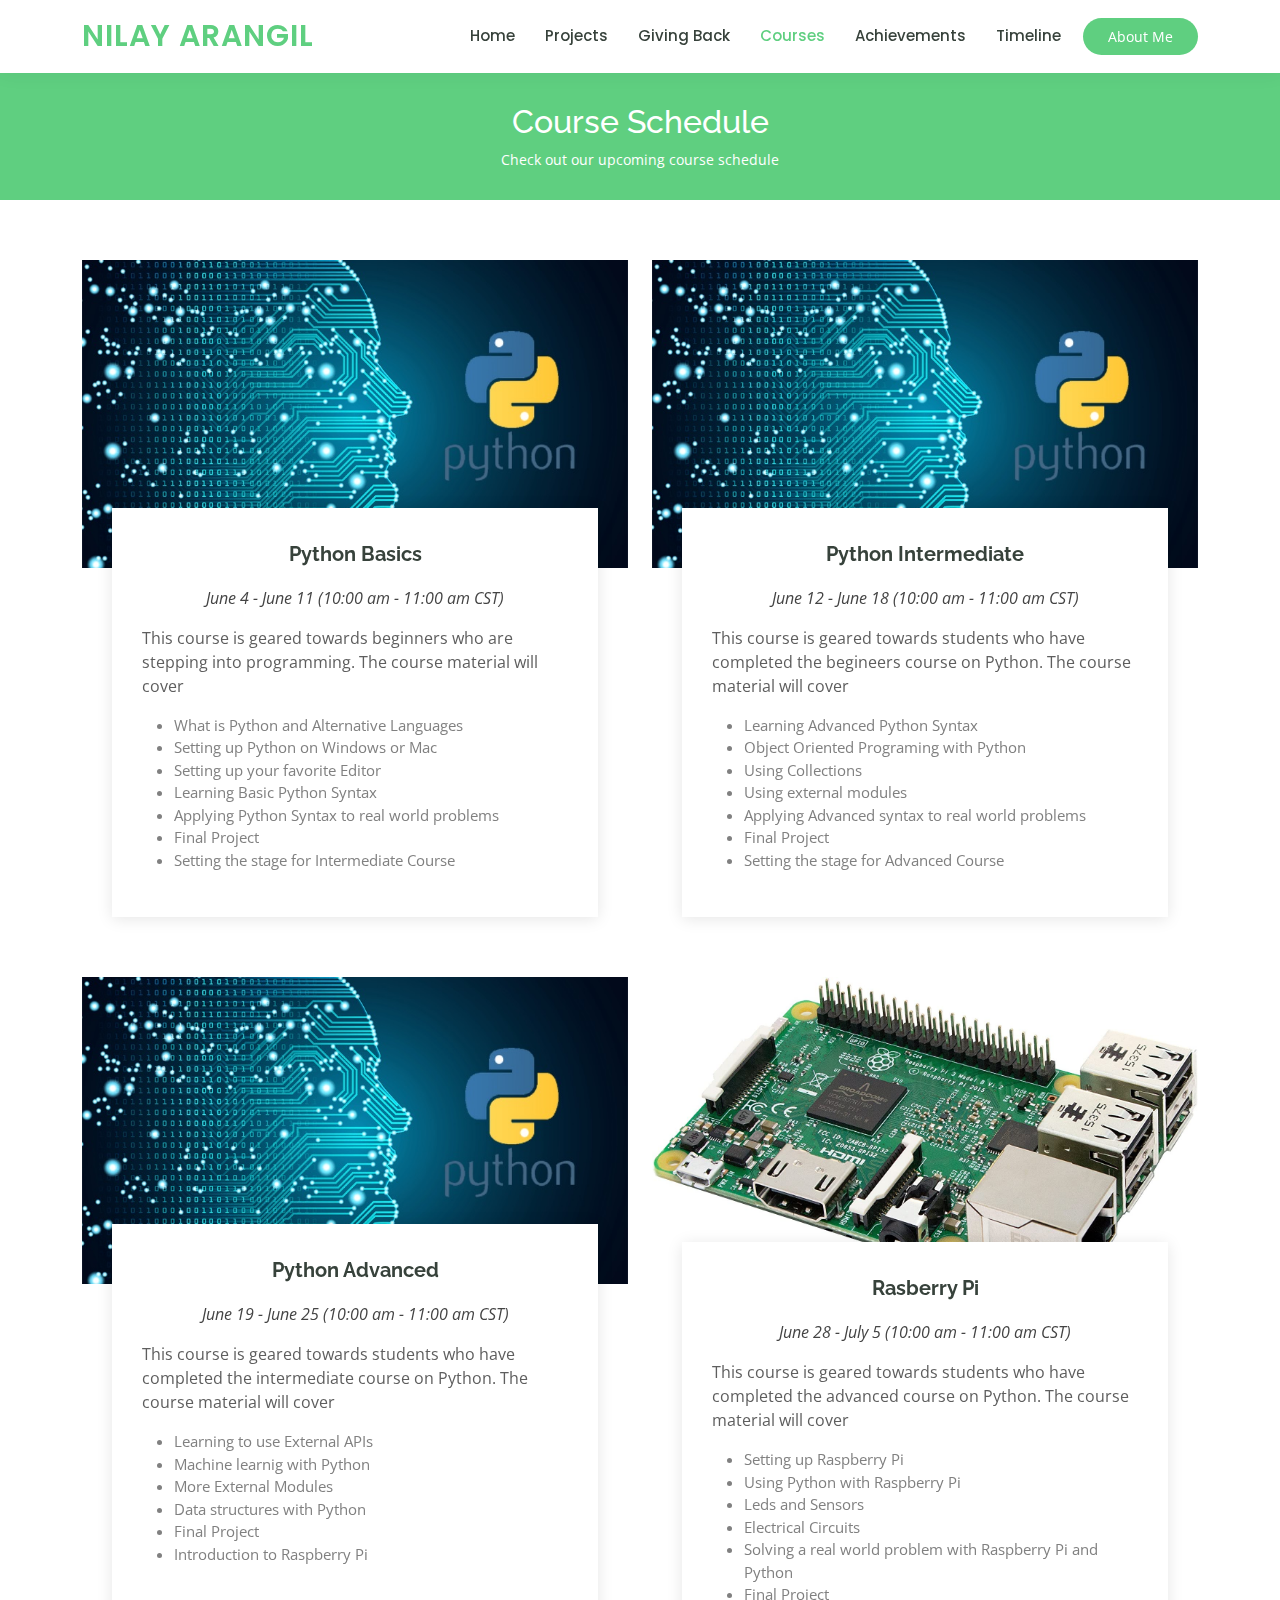
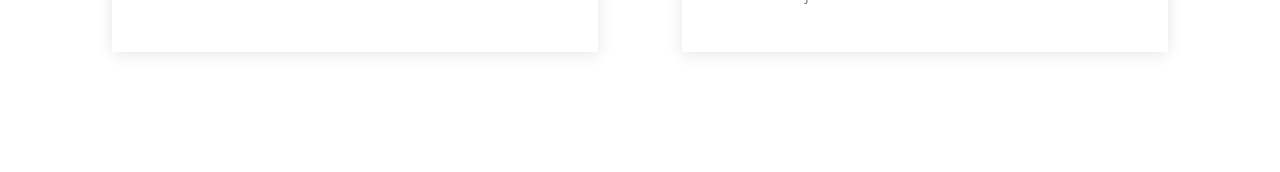
<file: events.html>
<!DOCTYPE html>
<html lang="en">
 <head>
      <meta charset="utf-8">
        <meta content="width=device-width, initial-scale=1.0" name="viewport">
      
        <title>Nilay Arangil</title>
        <meta content="Welcome to my digital space! I am Nilay Arangil, a passionate coder and tennis lover. I love creating engaging courses for learners worldwide and exploring the fusion of code with Raspberry Pi projects. Beyond coding, I'm a musician, tennis player, and chess enthusiast. Join me on this dynamic journey of creativity, learning, and diverse interests" name="description">
        <meta content="Nilay Arangil, Houston, Raspberry, Raspberry Pi, Python, C#, Java, JavaScript, HTML, CSS, Bootstrap, Number Sense, Tennis, Houston Charity, Houston Fundraiser, Houston Tutors, Houston Coding, Houston Programming, houstonmentors.com, " name="keywords">
        <meta property="og:title" content="Personal website of Nilay Arangil">
        <meta property="og:description" content="Welcome to my digital space! I am Nilay Arangil, a passionate coder and tennis lover. I love creating engaging courses for learners worldwide and exploring the fusion of code with Raspberry Pi projects. Beyond coding, I'm a musician, tennis player, and chess enthusiast. Join me on this dynamic journey of creativity, learning, and diverse interests">
      
      
        <!-- Favicons -->
        <link href="assets/img/favicon.png" rel="icon">
        <link href="assets/img/apple-touch-icon.png" rel="apple-touch-icon">
      
        <!-- Google Fonts -->
        <link href="https://fonts.googleapis.com/css?family=Open+Sans:300,300i,400,400i,600,600i,700,700i|Raleway:300,300i,400,400i,500,500i,600,600i,700,700i|Poppins:300,300i,400,400i,500,500i,600,600i,700,700i" rel="stylesheet">
      
        <!-- Vendor CSS Files -->
        <link href="assets/vendor/animate.css/animate.min.css" rel="stylesheet">
        <link href="assets/vendor/aos/aos.css" rel="stylesheet">
        <link href="assets/vendor/bootstrap/css/bootstrap.min.css" rel="stylesheet">
        <link href="assets/vendor/bootstrap-icons/bootstrap-icons.css" rel="stylesheet">
        <link href="assets/vendor/boxicons/css/boxicons.min.css" rel="stylesheet">
        <link href="assets/vendor/remixicon/remixicon.css" rel="stylesheet">
        <link href="assets/vendor/swiper/swiper-bundle.min.css" rel="stylesheet">
      
        <!-- Template Main CSS File -->
        <link href="assets/css/style.css" rel="stylesheet"> 
   </head>
   <body>
      <!-- ======= Header ======= -->
     <header id="header" class="fixed-top">
       <div class="container d-flex align-items-center">
   
         <h1 class="logo me-auto"><a href="index.html">Nilay Arangil</a></h1>
         <!-- Uncomment below if you prefer to use an image logo -->
         <!-- <a href="index.html" class="logo me-auto"><img src="assets/img/nilaylogo.png" alt="" class="img-fluid"></a> -->
   
         <nav id="navbar" class="navbar order-last order-lg-0">
           <ul>
             <li><a href="index.html">Home</a></li>             
             <li><a href="projects.html">Projects</a></li>
             <li><a href="givingback.html">Giving Back</a></li>
             <li><a class="active" href="courses.html">Courses</a></li>
             <li><a href="achievements.html">Achievements</a></li>
             <li><a href="timeline.html">Timeline</a></li>
           </ul>
           <i class="bi bi-list mobile-nav-toggle"></i>
         </nav><!-- .navbar -->
   
         <a href="about.html" class="get-started-btn">About Me</a>
   
       </div>
     </header>
      <!-- End Header -->
      <main id="main">
         <!-- ======= Breadcrumbs ======= -->
         <div class="breadcrumbs" data-aos="fade-in">
            <div class="container">
               <h2>Course Schedule</h2>
               <p>Check out our upcoming course schedule</p>
            </div>
         </div>
         <!-- End Breadcrumbs -->
         <!-- ======= Events Section ======= -->
         <section id="events" class="events">
         <div class="container" data-aos="fade-up">
         <div class="row">
            <div class="col-md-6 d-flex align-items-stretch">
               <div class="card">
                  <div class="card-img">
                     <img src="assets/img/python-1.jpg" alt="...">
                  </div>
                  <div class="card-body">
                     <h5 class="card-title"><a href="">Python Basics</a></h5>
                     <p class="fst-italic text-center">June 4 - June 11 (10:00 am - 11:00 am CST)</p>
                     <p class="card-text">This course is geared towards beginners who are stepping into programming. The course material will cover
                     </p>
                     <ul>
                        <li>What is Python and Alternative Languages
                        </li>
                        <li>Setting up Python on Windows or Mac
                        </li>
                        <li>Setting up your favorite Editor
                        </li>
                        <li>Learning Basic Python Syntax
                        </li>
                        <li>Applying Python Syntax to real world problems
                        </li>
                        <li>Final Project
                        </li>
                        <li>Setting the stage for Intermediate Course
                        </li>
                     </ul>
                  </div>
               </div>
            </div>
            <div class="col-md-6 d-flex align-items-stretch">
               <div class="card">
                  <div class="card-img">
                     <img src="assets/img/python-2.jpg" alt="...">
                  </div>
                  <div class="card-body">
                     <h5 class="card-title"><a href="">Python Intermediate</a></h5>
                     <p class="fst-italic text-center">June 12 - June 18 (10:00 am - 11:00 am CST)</p>
                     <p class="card-text">This course is geared towards students who have completed the begineers course on Python. The course material will cover
                     </p>
                     <ul>
                        <li>Learning Advanced Python Syntax
                        </li>
                        <li>Object Oriented Programing with Python
                        </li>
                        <li>Using Collections
                        </li>
                        <li>Using external modules
                        </li>
                        <li>Applying Advanced syntax to real world problems
                        </li>
                        <li>Final Project
                        </li>
                        <li>Setting the stage for Advanced Course
                        </li>
                     </ul>
                  </div>
               </div>
            </div>
         </div>
         <div class="row">
            <div class="col-md-6 d-flex align-items-stretch">
               <div class="card">
                  <div class="card-img">
                     <img src="assets/img/python-2.jpg" alt="...">
                  </div>
                  <div class="card-body">
                     <h5 class="card-title"><a href="">Python Advanced</a></h5>
                     <p class="fst-italic text-center">June 19 - June 25 (10:00 am - 11:00 am CST)</p>
                     <p class="card-text">This course is geared towards students who have completed the intermediate course on Python. The course material will cover
                     </p>
                     <ul>
                        <li>Learning to use External APIs
                        </li>
                        <li>Machine learnig with Python
                        </li>
                        <li>More External Modules
                        </li>
                        <li>Data structures with Python
                        </li>
                        <li>Final Project
                        </li>
                        <li>Introduction to Raspberry Pi
                        </li>
                     </ul>
                  </div>
               </div>
            </div>
            <div class="col-md-6 d-flex align-items-stretch">
               <div class="card">
                  <div class="card-img">
                     <img src="assets/img/raspberrypi.jpg" alt="...">
                  </div>
                  <div class="card-body">
                     <h5 class="card-title"><a href="">Rasberry Pi</a></h5>
                     <p class="fst-italic text-center">June 28 - July 5 (10:00 am - 11:00 am CST)</p>
                     <p class="card-text">This course is geared towards students who have completed the advanced course on Python. The course material will cover
                     </p>
                     <ul>
                        <li>Setting up Raspberry Pi
                        </li>
                        <li>Using Python with Raspberry Pi
                        </li>
                        <li>Leds and Sensors
                        </li>
                        <li>Electrical Circuits
                        </li>
                        <li>Solving a real world problem with Raspberry Pi and Python
                        </li>
                        <li>Final Project
                        </li>
                     </ul>
                  </div>
               </div>
            </div>
         </div>
         </section
         <!-- End Events Section -->
      </main>
      <!-- End #main -->
      <div id="footer"></div>
      <div id="preloader"></div>
      <a href="#" class="back-to-top d-flex align-items-center justify-content-center"><i class="bi bi-arrow-up-short"></i></a>
      <!-- Vendor JS Files -->
      <script src="https://code.jquery.com/jquery-3.7.1.min.js" integrity="sha256-/JqT3SQfawRcv/BIHPThkBvs0OEvtFFmqPF/lYI/Cxo="  crossorigin="anonymous"></script>
      <script src="assets/vendor/purecounter/purecounter.js"></script>
      <script src="assets/vendor/aos/aos.js"></script>
      <script src="assets/vendor/bootstrap/js/bootstrap.bundle.min.js"></script>
      <script src="assets/vendor/swiper/swiper-bundle.min.js"></script>
      <script src="assets/vendor/php-email-form/validate.js"></script>
      <!-- Template Main JS File -->
      <script src="assets/js/main.js"></script>
      <script> 
         $(function(){                 
           $("#footer").load("footer.html"); 
         });
      </script>
   </body>
</html>
</file>
<file: assets/css/style.css>
/**
* Template Name: Mentor - v4.7.0
* Template URL: https://bootstrapmade.com/mentor-free-education-bootstrap-theme/
* Author: BootstrapMade.com
* License: https://bootstrapmade.com/license/
*/

/*--------------------------------------------------------------
# General
--------------------------------------------------------------*/
body {
  font-family: "Open Sans", sans-serif;
  color: #444444;
}

a {
  color: #198754;
  text-decoration: none;
}

a:hover {
  color: #6ad3d3;
  text-decoration: none;
}

h1, h2, h3, h4, h5, h6 {
  font-family: "Raleway", sans-serif;
}

/*--------------------------------------------------------------
# Back to top button
--------------------------------------------------------------*/
.back-to-top {
  position: fixed;
  visibility: hidden;
  opacity: 0;
  right: 15px;
  bottom: 15px;
  z-index: 996;
  background: #5fcf80;
  width: 40px;
  height: 40px;
  border-radius: 50px;
  transition: all 0.4s;
}
.back-to-top i {
  font-size: 28px;
  color: #fff;
  line-height: 0;
}
.back-to-top:hover {
  background: #7ed899;
  color: #fff;
}
.back-to-top.active {
  visibility: visible;
  opacity: 1;
}

/*--------------------------------------------------------------
# Preloader
--------------------------------------------------------------*/
#preloader {
  position: fixed;
  top: 0;
  left: 0;
  right: 0;
  bottom: 0;
  z-index: 9999;
  overflow: hidden;
  background: #fff;
}

#preloader:before {
  content: "";
  position: fixed;
  top: calc(50% - 30px);
  left: calc(50% - 30px);
  border: 6px solid #5fcf80;
  border-top-color: #fff;
  border-bottom-color: #fff;
  border-radius: 50%;
  width: 60px;
  height: 60px;
  -webkit-animation: animate-preloader 1s linear infinite;
  animation: animate-preloader 1s linear infinite;
}

@-webkit-keyframes animate-preloader {
  0% {
    transform: rotate(0deg);
  }
  100% {
    transform: rotate(360deg);
  }
}

@keyframes animate-preloader {
  0% {
    transform: rotate(0deg);
  }
  100% {
    transform: rotate(360deg);
  }
}
/*--------------------------------------------------------------
# Disable aos animation delay on mobile devices
--------------------------------------------------------------*/
@media screen and (max-width: 768px) {
  [data-aos-delay] {
    transition-delay: 0 !important;
  }
}
/*--------------------------------------------------------------
# Header
--------------------------------------------------------------*/
#header {
  background: #fff;
  transition: all 0.5s;
  z-index: 997;
  padding: 15px 0;
  box-shadow: 0px 0 18px rgba(55, 66, 59, 0.08);
}
#header .logo {
  font-size: 30px;
  margin: 0;
  padding: 0;
  line-height: 1;
  font-weight: 600;
  letter-spacing: 1px;
  text-transform: uppercase;
  font-family: "Poppins", sans-serif;
}
#header .logo a {
  color: #5fcf80;
}
#header .logo img {
  max-height: 40px;
}

/**
* Get Startet Button 
*/
.get-started-btn {
  margin-left: 22px;
  background: #5fcf80;
  color: #fff;
  border-radius: 50px;
  padding: 8px 25px;
  white-space: nowrap;
  transition: 0.3s;
  font-size: 14px;
  display: inline-block;
}
.get-started-btn:hover {
  background: #3ac162;
  color: #fff;
}
@media (max-width: 768px) {
  .get-started-btn {
    margin: 0 15px 0 0;
    padding: 6px 18px;
  }
}

/*--------------------------------------------------------------
# Navigation Menu
--------------------------------------------------------------*/
/**
* Desktop Navigation 
*/
.navbar {
  padding: 0;
}
.navbar ul {
  margin: 0;
  padding: 0;
  display: flex;
  list-style: none;
  align-items: center;
}
.navbar li {
  position: relative;
}
.navbar a, .navbar a:focus {
  display: flex;
  align-items: center;
  justify-content: space-between;
  padding: 10px 0 10px 30px;
  font-family: "Poppins", sans-serif;
  font-size: 15px;
  font-weight: 500;
  color: #37423b;
  white-space: nowrap;
  transition: 0.3s;
}
.navbar a i, .navbar a:focus i {
  font-size: 12px;
  line-height: 0;
  margin-left: 5px;
}
.navbar a:hover, .navbar .active, .navbar .active:focus, .navbar li:hover > a {
  color: #5fcf80;
}
.navbar .dropdown ul {
  display: block;
  position: absolute;
  left: 30px;
  top: calc(100% + 30px);
  margin: 0;
  padding: 10px 0;
  z-index: 99;
  opacity: 0;
  visibility: hidden;
  background: #fff;
  box-shadow: 0px 0px 30px rgba(127, 137, 161, 0.25);
  transition: 0.3s;
  border-radius: 4px;
}
.navbar .dropdown ul li {
  min-width: 200px;
}
.navbar .dropdown ul a {
  padding: 10px 20px;
  font-size: 14px;
  text-transform: none;
  font-weight: 500;
}
.navbar .dropdown ul a i {
  font-size: 12px;
}
.navbar .dropdown ul a:hover, .navbar .dropdown ul .active:hover, .navbar .dropdown ul li:hover > a {
  color: #5fcf80;
}
.navbar .dropdown:hover > ul {
  opacity: 1;
  top: 100%;
  visibility: visible;
}
.navbar .dropdown .dropdown ul {
  top: 0;
  left: calc(100% - 30px);
  visibility: hidden;
}
.navbar .dropdown .dropdown:hover > ul {
  opacity: 1;
  top: 0;
  left: 100%;
  visibility: visible;
}
@media (max-width: 1366px) {
  .navbar .dropdown .dropdown ul {
    left: -90%;
  }
  .navbar .dropdown .dropdown:hover > ul {
    left: -100%;
  }
}

/**
* Mobile Navigation 
*/
.mobile-nav-toggle {
  color: #37423b;
  font-size: 28px;
  cursor: pointer;
  display: none;
  line-height: 0;
  transition: 0.5s;
}
.mobile-nav-toggle.bi-x {
  color: #fff;
}

@media (max-width: 991px) {
  .mobile-nav-toggle {
    display: block;
  }

  .navbar ul {
    display: none;
  }
}
.navbar-mobile {
  position: fixed;
  overflow: hidden;
  top: 0;
  right: 0;
  left: 0;
  bottom: 0;
  background: rgba(32, 38, 34, 0.9);
  transition: 0.3s;
  z-index: 999;
}
.navbar-mobile .mobile-nav-toggle {
  position: absolute;
  top: 15px;
  right: 15px;
}
.navbar-mobile ul {
  display: block;
  position: absolute;
  top: 55px;
  right: 15px;
  bottom: 15px;
  left: 15px;
  padding: 10px 0;
  border-radius: 6px;
  background-color: #fff;
  overflow-y: auto;
  transition: 0.3s;
}
.navbar-mobile a, .navbar-mobile a:focus {
  padding: 10px 20px;
  font-size: 15px;
  color: #37423b;
}
.navbar-mobile a:hover, .navbar-mobile .active, .navbar-mobile li:hover > a {
  color: #5fcf80;
}
.navbar-mobile .getstarted, .navbar-mobile .getstarted:focus {
  margin: 15px;
}
.navbar-mobile .dropdown ul {
  position: static;
  display: none;
  margin: 10px 20px;
  padding: 10px 0;
  z-index: 99;
  opacity: 1;
  visibility: visible;
  background: #fff;
  box-shadow: 0px 0px 30px rgba(127, 137, 161, 0.25);
}
.navbar-mobile .dropdown ul li {
  min-width: 200px;
}
.navbar-mobile .dropdown ul a {
  padding: 10px 20px;
}
.navbar-mobile .dropdown ul a i {
  font-size: 12px;
}
.navbar-mobile .dropdown ul a:hover, .navbar-mobile .dropdown ul .active:hover, .navbar-mobile .dropdown ul li:hover > a {
  color: #5fcf80;
}
.navbar-mobile .dropdown > .dropdown-active {
  display: block;
}

/*--------------------------------------------------------------
# Hero Section
--------------------------------------------------------------*/
#hero {
  width: 100%;
  height: 80vh;
  background: url("../img/hero-bg.jpg") top center;
  background-size: cover;
  position: relative;
}
#hero:before {
  content: "";
  background: rgba(0, 0, 0, 0.4);
  position: absolute;
  bottom: 0;
  top: 0;
  left: 0;
  right: 0;
}
#hero .container {
  padding-top: 72px;
}
@media (max-width: 992px) {
  #hero .container {
    padding-top: 62px;
  }
}
#hero h1 {
  margin: 0;
  font-size: 50px;
  font-weight: 550;
  line-height: 56px;
  color: #fff;
  font-family: "Poppins", sans-serif;
}
#hero h2 {
  color: #eee;
  margin: 10px 0 0 0;
  font-size: 24px;
}
#hero .btn-get-started {
  font-family: "Raleway", sans-serif;
  font-weight: 500;
  font-size: 15px;
  letter-spacing: 1px;
  display: inline-block;
  padding: 10px 35px;
  border-radius: 50px;
  transition: 0.5s;
  margin-top: 30px;
  border: 2px solid #fff;
  color: #fff;
}
#hero .btn-get-started:hover {
  background: #5fcf80;
  border: 2px solid #5fcf80;
}
@media (min-width: 1024px) {
  #hero {
    background-attachment: fixed;
  }
}
@media (max-width: 768px) {
  #hero {
    height: 100vh;
  }
  #hero h1 {
    font-size: 28px;
    line-height: 36px;
  }
  #hero h2 {
    font-size: 18px;
    line-height: 24px;
  }
}

/*--------------------------------------------------------------
# Sections General
--------------------------------------------------------------*/
section {
  padding: 60px 0;
  overflow: hidden;
}

.section-bg {
  background-color: #f6f7f6;
}

.section-title {
  padding-bottom: 40px;
}
.section-title h2 {
  font-size: 14px;
  font-weight: 500;
  padding: 0;
  line-height: 1px;
  margin: 0 0 5px 0;
  letter-spacing: 2px;
  text-transform: uppercase;
  color: #aaaaaa;
  font-family: "Poppins", sans-serif;
}
.section-title h2::after {
  content: "";
  width: 120px;
  height: 1px;
  display: inline-block;
  background: #9ae1af;
  margin: 4px 10px;
}
.section-title p {
  margin: 0;
  margin: 0;
  font-size: 36px;
  font-weight: 700;
  text-transform: uppercase;
  font-family: "Poppins", sans-serif;
  color: #37423b;
}

.breadcrumbs {
  margin-top: 73px;
  text-align: center;
  background: #5fcf80;
  padding: 30px 0;
  color: #fff;
}
@media (max-width: 992px) {
  .breadcrumbs {
    margin-top: 63px;
  }
}
.breadcrumbs h2 {
  font-size: 32px;
  font-weight: 500;
}
.breadcrumbs p {
  font-size: 14px;
  margin-bottom: 0;
}

/*--------------------------------------------------------------
# About
--------------------------------------------------------------*/
.about .content h3 {
  font-weight: 600;
  font-size: 26px;
}
.about .content ul {
  list-style: none;
  padding: 0;
}
.about .content ul li {
  padding-bottom: 10px;
}
.about .content ul i {
  font-size: 20px;
  padding-right: 4px;
  color: #5fcf80;
}
.about .content .learn-more-btn {
  background: #5fcf80;
  color: #fff;
  border-radius: 50px;
  padding: 8px 25px 9px 25px;
  white-space: nowrap;
  transition: 0.3s;
  font-size: 14px;
  display: inline-block;
}
.about .content .learn-more-btn:hover {
  background: #3ac162;
  color: #fff;
}
@media (max-width: 768px) {
  .about .content .learn-more-btn {
    margin: 0 48px 0 0;
    padding: 6px 18px;
  }
}

/*--------------------------------------------------------------
# Counts
--------------------------------------------------------------*/
.counts {
  padding: 30px 0;
}
.counts .counters span {
  font-size: 48px;
  display: block;
  color: #5fcf80;
  font-weight: 700;
}
.counts .counters p {
  padding: 0;
  margin: 0 0 20px 0;
  font-family: "Raleway", sans-serif;
  font-size: 15px;
  font-weight: 600;
  color: #37423b;
}

/*--------------------------------------------------------------
# Why Us
--------------------------------------------------------------*/
.why-us .content {
  padding: 30px;
  background: #312f58;
  border-radius: 4px;
  color: #fff;
}
.why-us .content h3 {
  font-weight: 700;
  font-size: 34px;
  margin-bottom: 30px;
}
.why-us .content p {
  margin-bottom: 30px;
}
.why-us .content .more-btn {
  display: inline-block;
  background: rgba(255, 255, 255, 0.2);
  padding: 6px 30px 8px 30px;
  color: #fff;
  border-radius: 50px;
  transition: all ease-in-out 0.4s;
}
.why-us .content .more-btn i {
  font-size: 14px;
}
.why-us .content .more-btn:hover {
  color: #5fcf80;
  background: #fff;
}
.why-us .icon-boxes .icon-box {
  text-align: center;
  background: #fff;
  padding: 40px 30px;
  width: 100%;
  border: 1px solid #eef0ef;
}
.why-us .icon-boxes .icon-box i {
  font-size: 32px;
  padding: 18px;
  color: #5fcf80;
  margin-bottom: 30px;
  background: #ecf9f0;
  border-radius: 50px;
}
.why-us .icon-boxes .icon-box h4 {
  font-size: 20px;
  font-weight: 700;
  margin: 0 0 30px 0;
}
.why-us .icon-boxes .icon-box p {
  font-size: 15px;
  color: #848484;
}

/*--------------------------------------------------------------
# Features
--------------------------------------------------------------*/
.features {
  padding-top: 0px;
}
.features .icon-box {
  display: flex;
  align-items: center;
  padding: 20px;
  transition: 0.3s;
  border: 1px solid #eef0ef;
}
.features .icon-box i {
  font-size: 32px;
  padding-right: 10px;
  line-height: 1;
}
.features .icon-box h3 {
  font-weight: 700;
  margin: 0;
  padding: 0;
  line-height: 1;
  font-size: 16px;
}
.features .icon-box h3 a {
  color: #37423b;
  transition: 0.3s;
}
.features .icon-box:hover {
  border-color: #5fcf80;
}
.features .icon-box:hover h3 a {
  color: #5fcf80;
}

/*--------------------------------------------------------------
# Courses
--------------------------------------------------------------*/
.courses .course-item {
  border-radius: 5px;
  border: 1px solid #eef0ef;
}
.courses .course-content {
  padding: 15px;
}
.courses .course-content h3 {
  font-weight: 700;
  font-size: 20px;
}
.courses .course-content h3 a {
  color: #37423b;
  transition: 0.3s;
}
.courses .course-content h3 a:hover {
  color: #5fcf80;
}
.courses .course-content p {
  font-size: 14px;
  color: #777777;
}
.courses .course-content h4 {
  font-size: 14px;
  background: #5fcf80;
  padding: 7px 14px;
  color: #fff;
  margin: 0;
}
.courses .course-content .price {
  margin: 0;
  font-weight: 700;
  font-size: 18px;
  color: #37423b;
}
.courses .trainer {
  padding-top: 15px;
  border-top: 1px solid #eef0ef;
}
.courses .trainer .trainer-profile img {
  max-width: 50px;
  border-radius: 50px;
}
.courses .trainer .trainer-profile span {
  padding-left: 10px;
  font-weight: 600;
  font-size: 16px;
  color: #5a6c60;
}
.courses .trainer .trainer-rank {
  font-size: 18px;
  color: #657a6d;
}

/*--------------------------------------------------------------
# Trainers
--------------------------------------------------------------*/
.trainers .member {
  text-align: center;
  margin-bottom: 20px;
  background: #fff;
  border: 1px solid #eef0ef;
}
.trainers .member img {
  margin: -1px -1px 30px -1px;
}
.trainers .member .member-content {
  padding: 0 20px 30px 20px;
}
.trainers .member h4 {
  font-weight: 700;
  margin-bottom: 2px;
  font-size: 18px;
}
.trainers .member span {
  font-style: italic;
  display: block;
  font-size: 13px;
}
.trainers .member p {
  padding-top: 10px;
  font-size: 14px;
  font-style: italic;
  color: #aaaaaa;
}
.trainers .member .social {
  margin-top: 15px;
}
.trainers .member .social a {
  color: #7e9486;
  transition: 0.3s;
}
.trainers .member .social a:hover {
  color: #5fcf80;
}
.trainers .member .social i {
  font-size: 18px;
  margin: 0 2px;
}

/*--------------------------------------------------------------
# Testimonials
--------------------------------------------------------------*/
.testimonials .testimonial-wrap {
  padding-left: 50px;
}
.testimonials .testimonials-carousel, .testimonials .testimonials-slider {
  overflow: hidden;
}
.testimonials .testimonial-item {
  box-sizing: content-box;
  padding: 30px 30px 30px 60px;
  margin: 30px 15px;
  min-height: 200px;
  border: 1px solid #eef0ef;
  position: relative;
  background: #fff;
}
.testimonials .testimonial-item .testimonial-img {
  width: 90px;
  border-radius: 10px;
  border: 6px solid #fff;
  position: absolute;
  left: -45px;
}
.testimonials .testimonial-item h3 {
  font-size: 18px;
  font-weight: bold;
  margin: 10px 0 5px 0;
  color: #111;
}
.testimonials .testimonial-item h4 {
  font-size: 14px;
  color: #999;
  margin: 0;
}
.testimonials .testimonial-item .quote-icon-left, .testimonials .testimonial-item .quote-icon-right {
  color: #c1ecce;
  font-size: 26px;
}
.testimonials .testimonial-item .quote-icon-left {
  display: inline-block;
  left: -5px;
  position: relative;
}
.testimonials .testimonial-item .quote-icon-right {
  display: inline-block;
  right: -5px;
  position: relative;
  top: 10px;
}
.testimonials .testimonial-item p {
  font-style: italic;
  margin: 15px auto 15px auto;
}
.testimonials .swiper-pagination {
  margin-top: 20px;
  position: relative;
}
.testimonials .swiper-pagination .swiper-pagination-bullet {
  width: 12px;
  height: 12px;
  background-color: #fff;
  opacity: 1;
  border: 1px solid #5fcf80;
}
.testimonials .swiper-pagination .swiper-pagination-bullet-active {
  background-color: #5fcf80;
}
@media (max-width: 767px) {
  .testimonials .testimonial-wrap {
    padding-left: 0;
  }
  .testimonials .testimonials-carousel, .testimonials .testimonials-slider {
    overflow: hidden;
  }
  .testimonials .testimonial-item {
    padding: 30px;
    margin: 15px;
  }
  .testimonials .testimonial-item .testimonial-img {
    position: static;
    left: auto;
  }
}

/*--------------------------------------------------------------
# Cource Details
--------------------------------------------------------------*/
.course-details h3 {
  font-size: 24px;
  margin: 30px 0 15px 0;
  font-weight: 700;
  position: relative;
  padding-bottom: 10px;
}
.course-details h3:before {
  content: "";
  position: absolute;
  display: block;
  width: 100%;
  height: 1px;
  background: #eef0ef;
  bottom: 0;
  left: 0;
}
.course-details h3:after {
  content: "";
  position: absolute;
  display: block;
  width: 60px;
  height: 1px;
  background: #5fcf80;
  bottom: 0;
  left: 0;
}
.course-details .course-info {
  background: #f6f7f6;
  padding: 10px 15px;
  margin-bottom: 15px;
}
.course-details .course-info h5 {
  font-weight: 400;
  font-size: 16px;
  margin: 0;
  font-family: "Poppins", sans-serif;
}
.course-details .course-info p {
  margin: 0;
  font-weight: 600;
}
.course-details .course-info a {
  color: #657a6d;
}

/*--------------------------------------------------------------
# Cource Details Tabs
--------------------------------------------------------------*/
.cource-details-tabs {
  overflow: hidden;
  padding-top: 0;
}
.cource-details-tabs .nav-tabs {
  border: 0;
}
.cource-details-tabs .nav-link {
  border: 0;
  padding: 12px 15px 12px 0;
  transition: 0.3s;
  color: #37423b;
  border-radius: 0;
  border-right: 2px solid #e2e7e4;
  font-weight: 600;
  font-size: 15px;
}
.cource-details-tabs .nav-link:hover {
  color: #5fcf80;
}
.cource-details-tabs .nav-link.active {
  color: #5fcf80;
  border-color: #5fcf80;
}
.cource-details-tabs .tab-pane.active {
  -webkit-animation: fadeIn 0.5s ease-out;
  animation: fadeIn 0.5s ease-out;
}
.cource-details-tabs .details h3 {
  font-size: 26px;
  font-weight: 600;
  margin-bottom: 20px;
  color: #37423b;
}
.cource-details-tabs .details p {
  color: #777777;
}
.cource-details-tabs .details p:last-child {
  margin-bottom: 0;
}
@media (max-width: 992px) {
  .cource-details-tabs .nav-link {
    border: 0;
    padding: 15px;
  }
  .cource-details-tabs .nav-link.active {
    color: #fff;
    background: #5fcf80;
  }
}

/*--------------------------------------------------------------
# Events
--------------------------------------------------------------*/
.events .card {
  border: 0;
  padding: 0 30px;
  margin-bottom: 60px;
  position: relative;
}
.events .card-img {
  width: calc(100% + 60px);
  margin-left: -30px;
  overflow: hidden;
  z-index: 9;
  border-radius: 0;
}
.events .card-img img {
  max-width: 100%;
  transition: all 0.3s ease-in-out;
}
.events .card-body {
  z-index: 10;
  background: #fff;
  border-top: 4px solid #fff;
  padding: 30px;
  box-shadow: 0px 2px 15px rgba(0, 0, 0, 0.1);
  margin-top: -60px;
  transition: 0.3s;
}
.events .card-title {
  font-weight: 700;
  text-align: center;
  margin-bottom: 20px;
}
.events .card-title a {
  color: #37423b;
  transition: 0.3s;
}
.events .card-text {
  color: #5e5e5e;
}
.events .read-more a {
  color: #777777;
  text-transform: uppercase;
  font-weight: 600;
  font-size: 12px;
  transition: 0.3s;
}
.events .read-more a:hover {
  color: #5fcf80;
}
.events .card:hover img {
  transform: scale(1.1);
}
.events .card:hover .card-body {
  border-color: #5fcf80;
}
.events .card:hover .card-body .card-title a {
  color: #5fcf80;
}

/*--------------------------------------------------------------
# Pricing
--------------------------------------------------------------*/
.pricing .box {
  padding: 20px;
  background: #fff;
  text-align: center;
  border: 1px solid #eef0ef;
  border-radius: 0;
  position: relative;
  overflow: hidden;
}
.pricing h3 {
  font-weight: 400;
  margin: -20px -20px 20px -20px;
  padding: 20px 15px;
  font-size: 16px;
  font-weight: 600;
  color: #777777;
  background: #f8f8f8;
}
.pricing h4 {
  font-size: 36px;
  color: #5fcf80;
  font-weight: 600;
  font-family: "Poppins", sans-serif;
  margin-bottom: 20px;
}
.pricing h4 sup {
  font-size: 20px;
  top: -15px;
  left: -3px;
}
.pricing h4 span {
  color: #bababa;
  font-size: 16px;
  font-weight: 300;
}
.pricing ul {
  padding: 0;
  list-style: none;
  color: #444444;
  text-align: center;
  line-height: 20px;
  font-size: 14px;
}
.pricing ul li {
  padding-bottom: 16px;
}
.pricing ul i {
  color: #5fcf80;
  font-size: 18px;
  padding-right: 4px;
}
.pricing ul .na {
  color: #ccc;
  text-decoration: line-through;
}
.pricing .btn-wrap {
  margin: 20px -20px -20px -20px;
  padding: 20px 15px;
  background: #f8f8f8;
  text-align: center;
}
.pricing .btn-buy {
  background: #5fcf80;
  display: inline-block;
  padding: 8px 35px;
  border-radius: 50px;
  color: #fff;
  transition: none;
  font-size: 14px;
  font-weight: 400;
  font-family: "Raleway", sans-serif;
  font-weight: 600;
  transition: 0.3s;
}
.pricing .btn-buy:hover {
  background: #3ac162;
}
.pricing .featured h3 {
  color: #fff;
  background: #5fcf80;
}
.pricing .advanced {
  width: 200px;
  position: absolute;
  top: 18px;
  right: -68px;
  transform: rotate(45deg);
  z-index: 1;
  font-size: 14px;
  padding: 1px 0 3px 0;
  background: #5fcf80;
  color: #fff;
}

/*--------------------------------------------------------------
# Contact
--------------------------------------------------------------*/
.contact {
  padding-top: 5px;
}
.contact .info {
  width: 100%;
  background: #fff;
}
.contact .info i {
  font-size: 20px;
  color: #5fcf80;
  float: left;
  width: 44px;
  height: 44px;
  background: #ecf9f0;
  display: flex;
  justify-content: center;
  align-items: center;
  border-radius: 50px;
  transition: all 0.3s ease-in-out;
}
.contact .info h4 {
  padding: 0 0 0 60px;
  font-size: 22px;
  font-weight: 600;
  margin-bottom: 5px;
  color: #37423b;
}
.contact .info p {
  padding: 0 0 0 60px;
  margin-bottom: 0;
  font-size: 14px;
  color: #657a6d;
}
.contact .info .email, .contact .info .phone {
  margin-top: 40px;
}
.contact .info .email:hover i, .contact .info .address:hover i, .contact .info .phone:hover i {
  background: #5fcf80;
  color: #fff;
}
.contact .php-email-form {
  width: 100%;
  background: #fff;
}
.contact .php-email-form .form-group {
  padding-bottom: 8px;
}
.contact .php-email-form .error-message {
  display: none;
  color: #fff;
  background: #ed3c0d;
  text-align: left;
  padding: 15px;
  font-weight: 600;
}
.contact .php-email-form .error-message br + br {
  margin-top: 25px;
}
.contact .php-email-form .sent-message {
  display: none;
  color: #fff;
  background: #18d26e;
  text-align: center;
  padding: 15px;
  font-weight: 600;
}
.contact .php-email-form .loading {
  display: none;
  background: #fff;
  text-align: center;
  padding: 15px;
}
.contact .php-email-form .loading:before {
  content: "";
  display: inline-block;
  border-radius: 50%;
  width: 24px;
  height: 24px;
  margin: 0 10px -6px 0;
  border: 3px solid #18d26e;
  border-top-color: #eee;
  -webkit-animation: animate-loading 1s linear infinite;
  animation: animate-loading 1s linear infinite;
}
.contact .php-email-form input, .contact .php-email-form textarea {
  border-radius: 4px;
  box-shadow: none;
  font-size: 14px;
}
.contact .php-email-form input:focus, .contact .php-email-form textarea:focus {
  border-color: #5fcf80;
}
.contact .php-email-form input {
  height: 44px;
}
.contact .php-email-form textarea {
  padding: 10px 12px;
}
.contact .php-email-form button[type=submit] {
  background: #5fcf80;
  border: 0;
  padding: 10px 35px;
  color: #fff;
  transition: 0.4s;
  border-radius: 50px;
}
.contact .php-email-form button[type=submit]:hover {
  background: #3ac162;
}
@-webkit-keyframes animate-loading {
  0% {
    transform: rotate(0deg);
  }
  100% {
    transform: rotate(360deg);
  }
}
@keyframes animate-loading {
  0% {
    transform: rotate(0deg);
  }
  100% {
    transform: rotate(360deg);
  }
}

/*--------------------------------------------------------------
# Footer
--------------------------------------------------------------*/
#footer {
  color: #37423b;
  font-size: 14px;
  background: #eef0ef;
}
#footer .footer-top {
  padding: 60px 0 30px 0;
  background: #f9faf9;
}
#footer .footer-top .footer-contact {
  margin-bottom: 30px;
}
#footer .footer-top .footer-contact h4 {
  font-size: 22px;
  margin: 0 0 30px 0;
  padding: 2px 0 2px 0;
  line-height: 1;
  font-weight: 700;
}
#footer .footer-top .footer-contact p {
  font-size: 14px;
  line-height: 24px;
  margin-bottom: 0;
  font-family: "Raleway", sans-serif;
  color: #777777;
}
#footer .footer-top h4 {
  font-size: 16px;
  font-weight: bold;
  color: #444444;
  position: relative;
  padding-bottom: 12px;
}
#footer .footer-top .footer-links {
  margin-bottom: 30px;
}
#footer .footer-top .footer-links ul {
  list-style: none;
  padding: 0;
  margin: 0;
}
#footer .footer-top .footer-links ul i {
  padding-right: 2px;
  color: #5fcf80;
  font-size: 18px;
  line-height: 1;
}
#footer .footer-top .footer-links ul li {
  padding: 10px 0;
  display: flex;
  align-items: center;
}
#footer .footer-top .footer-links ul li:first-child {
  padding-top: 0;
}
#footer .footer-top .footer-links ul a {
  color: #777777;
  transition: 0.3s;
  display: inline-block;
  line-height: 1;
}
#footer .footer-top .footer-links ul a:hover {
  text-decoration: none;
  color: #5fcf80;
}
#footer .footer-newsletter {
  font-size: 15px;
}
#footer .footer-newsletter h4 {
  font-size: 16px;
  font-weight: bold;
  color: #444444;
  position: relative;
  padding-bottom: 12px;
}
#footer .footer-newsletter form {
  margin-top: 30px;
  background: #fff;
  padding: 6px 10px;
  position: relative;
  border-radius: 50px;
  text-align: left;
  border: 1px solid #e0e5e2;
}
#footer .footer-newsletter form input[type=email] {
  border: 0;
  padding: 4px 8px;
  width: calc(100% - 100px);
}
#footer .footer-newsletter form input[type=submit] {
  position: absolute;
  top: -1px;
  right: -1px;
  bottom: -1px;
  border: 0;
  background: none;
  font-size: 16px;
  padding: 0 20px 2px 20px;
  background: #5fcf80;
  color: #fff;
  transition: 0.3s;
  border-radius: 50px;
  box-shadow: 0px 2px 15px rgba(0, 0, 0, 0.1);
}
#footer .footer-newsletter form input[type=submit]:hover {
  background: #3ac162;
}
#footer .credits {
  padding-top: 5px;
  font-size: 13px;
}
#footer .credits a {
  color: #3ac162;
  transition: 0.3s;
}
#footer .credits a:hover {
  color: #5fcf80;
}
#footer .social-links a {
  font-size: 18px;
  display: inline-block;
  background: #5fcf80;
  color: #fff;
  line-height: 1;
  padding: 8px 0;
  margin-right: 4px;
  border-radius: 50%;
  text-align: center;
  width: 36px;
  height: 36px;
  transition: 0.3s;
}
#footer .social-links a:hover {
  background: #3ac162;
  color: #fff;
  text-decoration: none;
}


/*--------------------------------------------------------------
# Frequently Asked Questions
--------------------------------------------------------------*/
.faq {
  padding: 60px 0;
}
.faq .faq-list {
  padding: 0;
  list-style: none;
}
.faq .faq-list li {
  border-bottom: 1px solid #d4e5fc;
  margin-bottom: 20px;
  padding-bottom: 20px;
}
.faq .faq-list .question {
  display: block;
  position: relative;
  font-family: #106eea;
  font-size: 18px;
  line-height: 24px;
  font-weight: 400;
  padding-left: 25px;
  cursor: pointer;
  color: #0d58ba;
  transition: 0.3s;
}
.faq .faq-list i {
  font-size: 16px;
  position: absolute;
  left: 0;
  top: -2px;
}
.faq .faq-list p {
  margin-bottom: 0;
  padding: 10px 0 0 25px;
}
.faq .faq-list .icon-show {
  display: none;
}
.faq .faq-list .collapsed {
  color: black;
}
.faq .faq-list .collapsed:hover {
  color: #106eea;
}
.faq .faq-list .collapsed .icon-show {
  display: inline-block;
  transition: 0.6s;
}
.faq .faq-list .collapsed .icon-close {
  display: none;
  transition: 0.6s;
}
.padded-h3 {
padding-bottom: 50px;
}

.card-body ul{

    color: gray;
    font-size: 15px;
}
/*--------------------------------------------------------------
</file>
